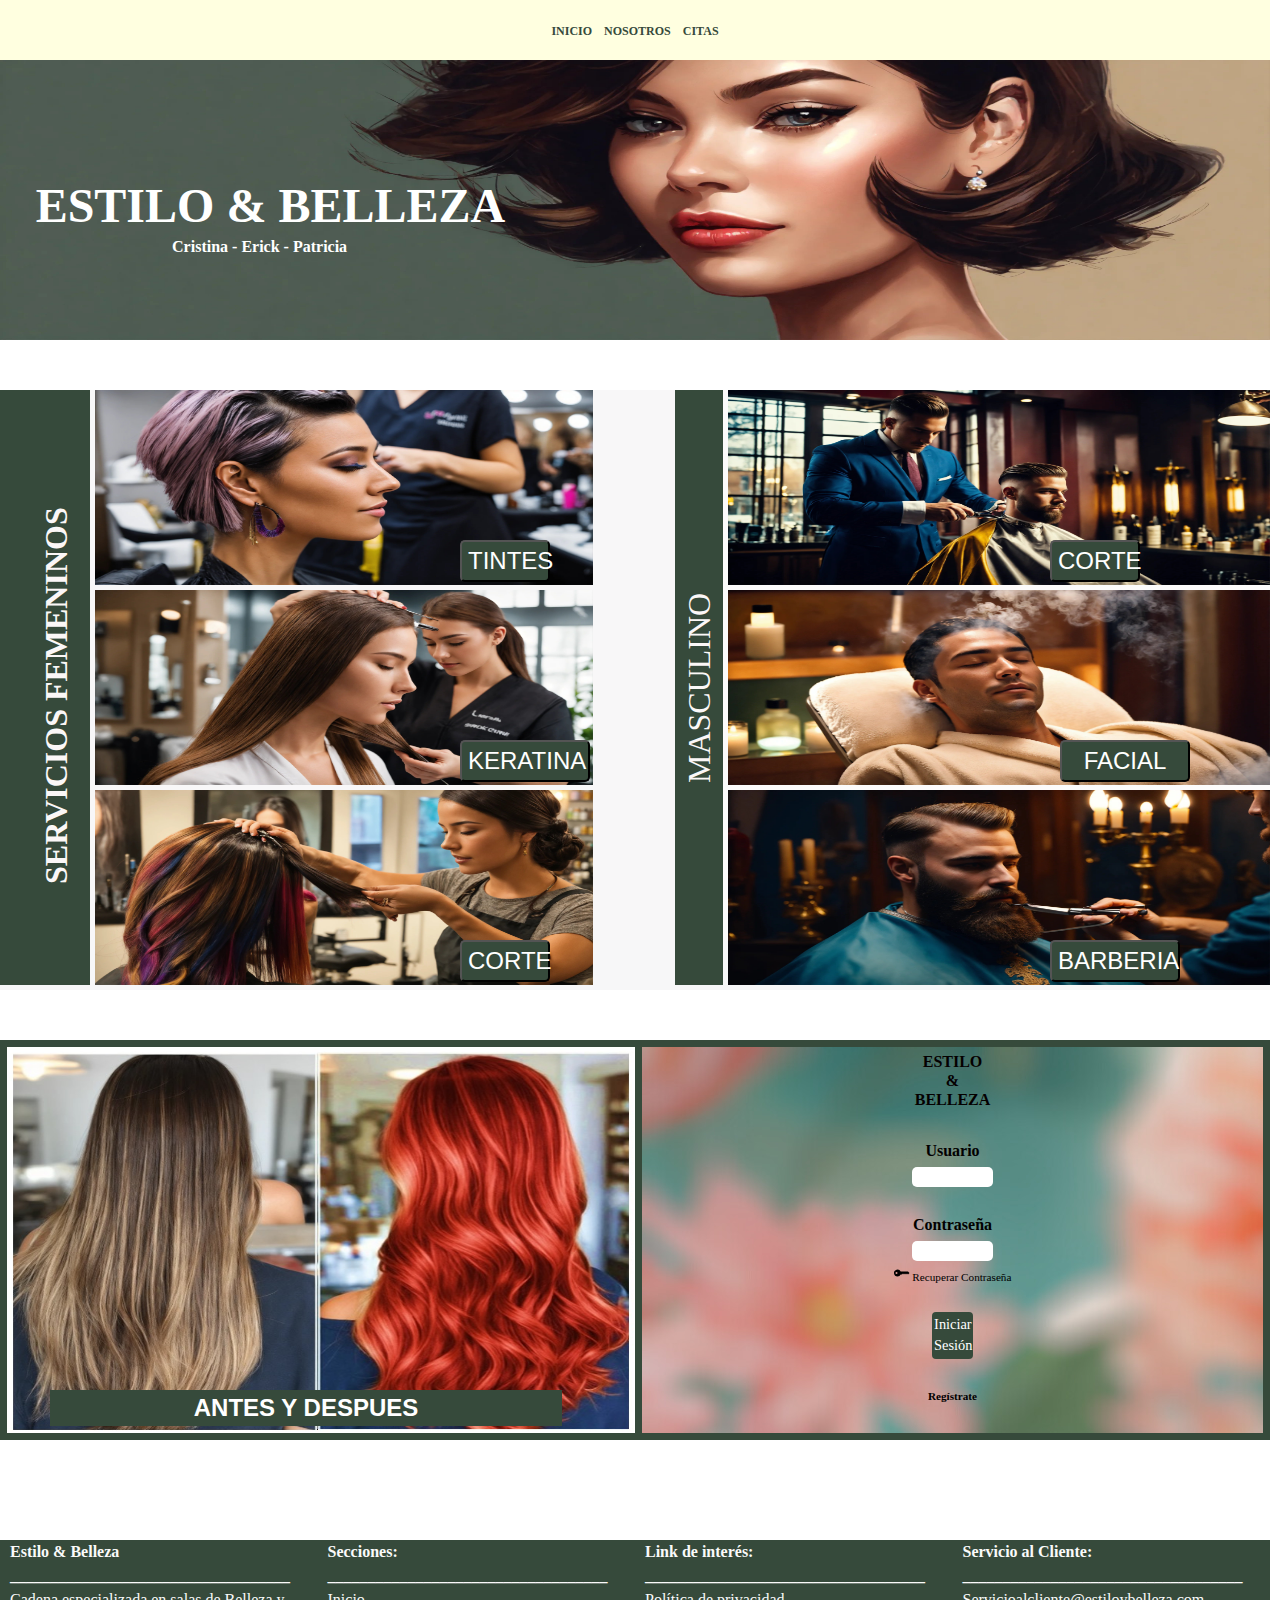
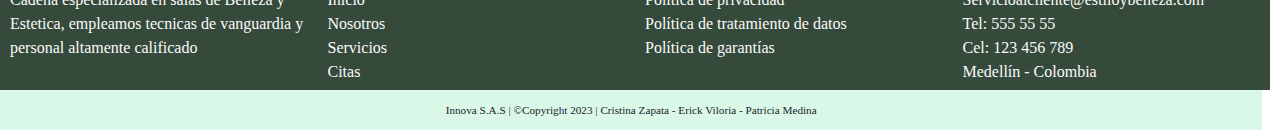
<file: ESTILOYBELLEZA/html/index.html>
<!DOCTYPE html>
<html es>

<head>
    <meta charset="UTF-8">
    <meta name="viewport" content="width=device-width, initial-scale=1.0">
    <title>Estilo y Belleza</title>
    <link href="https://fonts.googleapis.com/css2?family=Open+Sans" rel="stylesheet" type="text/css" />
    <link rel="stylesheet" href="/ESTILOYBELLEZA/js/index.js"> 
    <link rel="stylesheet" href="/ESTILOYBELLEZA/css/index.css">
    <link href="https://maxcdn.bootstrapcdn.com/bootstrap/4.0.0/css/bootstrap.min.css" rel="stylesheet">
    <link rel="stylesheet" href="https://cdn.jsdelivr.net/npm/bootstrap-icons@1.11.1/font/bootstrap-icons.css"
        integrity="sha384-4LISF5TTJX/fLmGSxO53rV4miRxdg84mZsxmO8Rx5jGtp/LbrixFETvWa5a6sESd" crossorigin="anonymous">
    <link href="https://cdn.jsdelivr.net/npm/bootstrap@5.3.2/dist/css/bootstrap.min.css" rel="stylesheet"
        integrity="sha384-T3c6CoIi6uLrA9TneNEoa7RxnatzjcDSCmG1MXxSR1GAsXEV/Dwwykc2MPK8M2HN" crossorigin="anonymous">
  
</head>

<body>
    <nav class="navegation_principal">
        <ul>
            <li><a href="/ESTILOYBELLEZA/html/index.html">INICIO</a></li>
            <li><a href="/ESTILOYBELLEZA/html/nosotros.html">NOSOTROS</a></li>
            <li><a href="/ESTILOYBELLEZA/html/citas.html">CITAS</a></li>
        </ul>
    </nav>

    <article class="container_1">
        <img class="imagen_inicial" src="/ESTILOYBELLEZA/img/estilo_y_belleza.jpg" alt="">
        <div class="nombre_proyecto">
            <p id="nombre_proyecto"> <strong> ESTILO & BELLEZA </strong></p>
            <p id="nombre_proyecto2"> <strong>Cristina - Erick - Patricia</strong></p>
        </div>
    </article>

    <article class="container_2">
        <div class="servicio_femenino">
            <div class="femenino">
                <P id="servicios_femeninos"> <strong> SERVICIOS FEMENINOS </strong></P>
            </div>

            <div class="container_femenino">

                <div class="tinte_f">
                    <a href="/ESTILOYBELLEZA/html/Tinte.html"> 
                    <button class="tinte_texto">TINTES</button> 
                    </a>
                </div>
                <div class="tintes">
                    <img id="foto_f" src="/ESTILOYBELLEZA/img/tintura_dama.jpg" alt="">
                </div>

                <div class="keratina">
                    <img id="foto_f" src="/ESTILOYBELLEZA/img/keratina_dama.jpg" alt="">
                    <a href="/ESTILOYBELLEZA/html/keratina.html"> <!-- enlace para la pag keratina -->
                    <button class="keratina_texto">KERATINA</button>
                    </a>
                </div>
                <div class="corte_f">
                    <img id="foto_f" src="/ESTILOYBELLEZA/img/corte_dama.jpg" alt="">
                    <a href="/ESTILOYBELLEZA/html/corteF.html"> <!-- enlace para la pag corteF -->
                    <button class="corte_texto_f">CORTE</button>
                </a>
                </div>
            </div>
        </div>
        <div class="servicio_masculino">
            <div class="masculino">
                MASCULINO
            </div>
            <div class="container_masculino">
                <div class="corte_m">
                    <a href="/ESTILOYBELLEZA/html/corteM.html"> <!-- enlace para la pag corteM -->
                   <button class="corte_texto_m">CORTE</button>
                    </a>
                </div>
                <div class="corte_foto_m">
                    <img id="foto_m" src="/ESTILOYBELLEZA/img/corte_masculino.jpg" alt="">
                </div>
                <div class="facial">
                    <img id="foto_m" src="/ESTILOYBELLEZA/img/facial_masculino.jpg" alt="">
                    <a href="/ESTILOYBELLEZA/html/facial.html"> <!-- enlace para la pag facial -->
                    <button class="facial_texto">FACIAL</button>
                    </a>
                </div>
                <div class="barberia">
                    <img id="foto_m" src="/ESTILOYBELLEZA/img/corte_barba.jpg" alt="">
                    <a href="/ESTILOYBELLEZA/html/barberia.html"> <!-- enlace para la pag barberia -->
                    <button class="barberia_texto">BARBERIA</button>
                    </a>
                </div>
            </div>
        </div>
    </article> 

    <article class="container_6">
        <div class="caja9">
            <img id="antes_despues" src="/ESTILOYBELLEZA/img/antes_despues.jpg" alt="">
            <p id="antes_despues_texto"> <strong>ANTES Y DESPUES</strong></p>
        </div>

        <div class="login-container"><br>
            <div class="formulario">
                <h2><b> ESTILO <br> & <br>BELLEZA</h2><br></b>
                <form action="tu_archivo_de_procesamiento.php" method="post">
                    <label for="username"><i class="bi bi-person-fill"></i><b> Usuario</label></b>
                    <input type="text" id="username" name="username" required>
                    <br><br>
                    <label for="password"><i class="bi bi-shield-lock-fill"></i><b> Contraseña</label></b>
                    <input type="password" id="password" name="password" required>
                    <br>
                    <a href="recuperar_contrasena.php"><svg xmlns="http://www.w3.org/2000/svg" width="16" height="16"
                            fill="currentColor" class="bi bi-key-fill" viewBox="0 0 16 16">
                            <path
                                d="M3.5 11.5a3.5 3.5 0 1 1 3.163-5H14L15.5 8 14 9.5l-1-1-1 1-1-1-1 1-1-1-1 1H6.663a3.5 3.5 0 0 1-3.163 2zM2.5 9a1 1 0 1 0 0-2 1 1 0 0 0 0 2" />
                        </svg> Recuperar Contraseña</a><br><br>
                    <button type="submit">Iniciar Sesión</button>
                    <br><br>
                    <p><a href="/ESTILOYBELLEZA/html/registro.html"><b>Regístrate</a></p></b>
                </form>
            </div>

        </div>
    </article>

    <div class="slider">
        <div class="testimonial">
          <p>"Excelente servicio. ¡Muy contento con los resultados!"</p>
          <p class="autor">- Edwin Gonzalez</p>
        </div>
      
        <div class="testimonial">
          <p>"Profesionales y amigables. ¡Recomendados!"</p>
          <p class="autor">- Marta Grisalez </p>
        </div>
      
        <div class="testimonial">
          <p>Quede hermosa. ¡Me encanto!"</p>
          <p class="autor">- Sofia Vanegas</p>
        </div>
      
        <div class="testimonial">
          <p>"Puntuales, Profesionales, calidad en los materiales y el servicio. ¡Volveré!"</p>
          <p class="autor">- Raul Cifuentes</p>
        </div>
      </div>
    <script src="/ESTILOYBELLEZA/js/index.js"></script>

 
    <footer>
        <div class="container_pie_pagina">
            <div class="columnas">
                <p> <b> Estilo & Belleza </b>
                    <b> ___________________________________</b><br>
                    Cadena especializada en salas de Belleza y Estetica,
                    empleamos tecnicas de vanguardia y personal altamente
                    calificado
                </p>
            </div>
            <div class="columnas">
                <p><b> Secciones:</b>
                    <b> ___________________________________</b><br>
                    Inicio<br>
                    Nosotros<br>
                    Servicios<br>
                    Citas
                </p>
            </div>
            <div class="columnas">
                <p> <b> Link de interés:</b>
                    <b> ___________________________________</b><br>
                    Política de privacidad <br>
                    Política de tratamiento de datos <br>
                    Política de garantías <br>
                </p>
            </div>
            <div class="columnas">
                <p><b> Servicio al Cliente: </b>
                    <b> ___________________________________</b><br>
                    Servicioalcliente@estiloybelleza.com <br>
                    Tel: 555 55 55 <br>
                    Cel: 123 456 789 <br>
                    Medellín - Colombia
            </div>
        </div>

        <div class="container_copyright">
            Innova S.A.S | ©Copyright 2023 | Cristina Zapata - Erick Viloria - Patricia Medina
        </div>
    </footer>

</body>

</html>
</file>
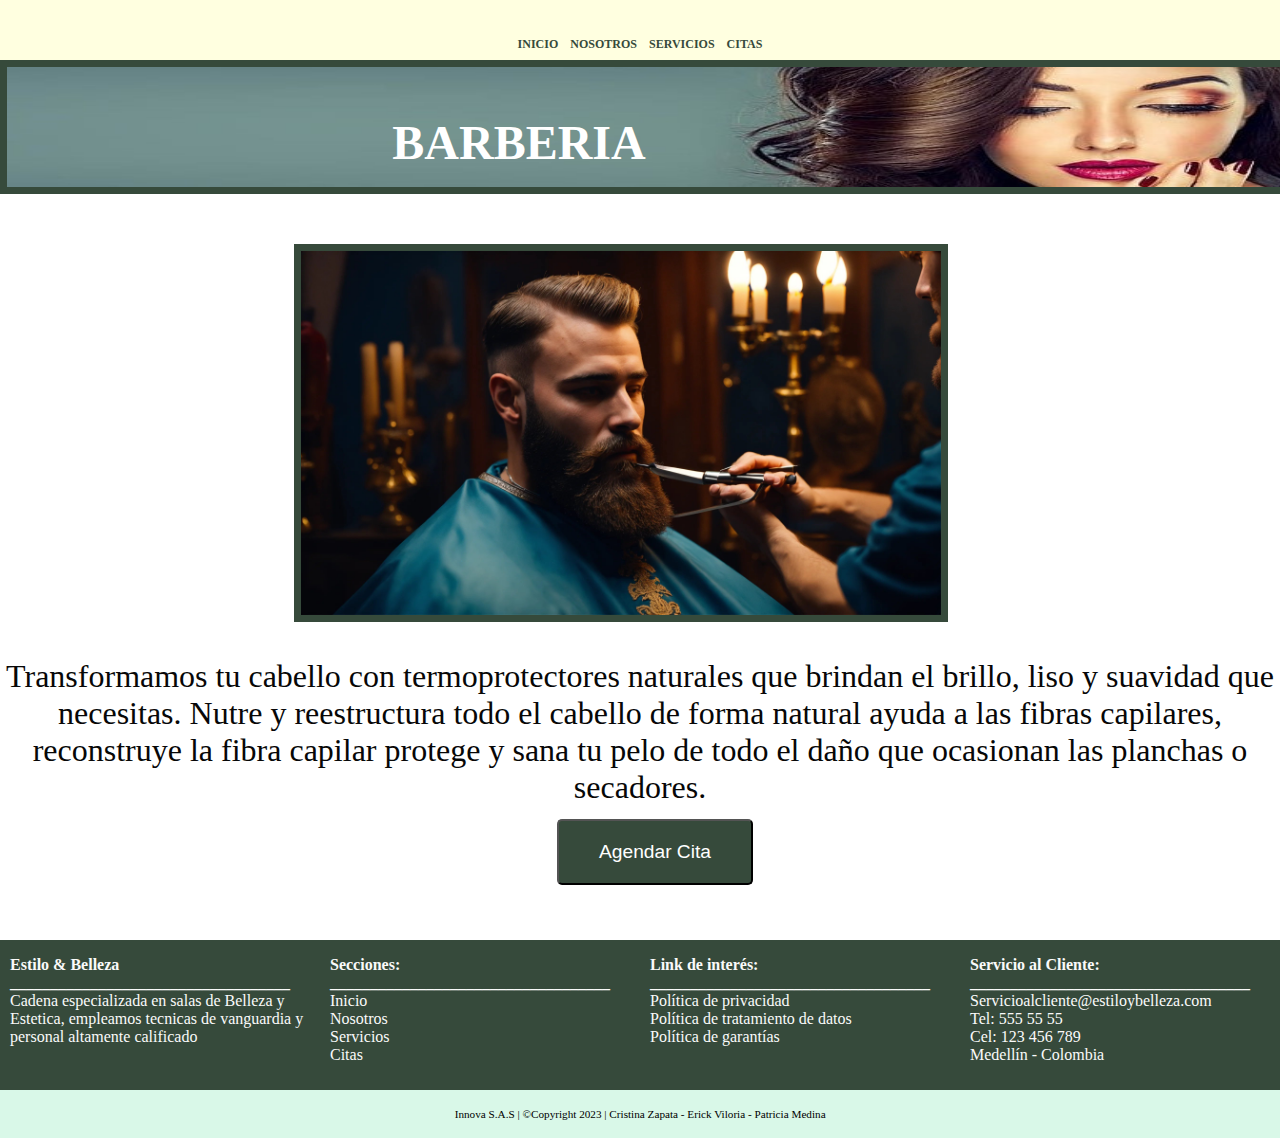
<file: ESTILOYBELLEZA/html/barberia.html>
<!DOCTYPE html>
<html lang="en">
<head>
    <meta charset="UTF-8">
    <meta name="viewport" content="width=device-width, initial-scale=1.0">
    <link rel="stylesheet" href="/ESTILOYBELLEZA/css/barberia.css">

    <title>BARBERIA</title>
</head>
<body>
    <nav class="navegation_principal">
        <ul>
            <li><i class="bi bi-list"></i></li>
            <li><a href="/ESTILOYBELLEZA/html/index.html">INICIO</a></li>
            <li><a href="/ESTILOYBELLEZA/html/nosotros.html">NOSOTROS</a></li>
            <li><a href="/ESTILOYBELLEZA/html/index.html">SERVICIOS</a></li>
            <li><a href="/ESTILOYBELLEZA/html/citas.html">CITAS</a></li>
       </ul>
    </nav>

    <article class="container_1">
        <div class="barba">
            <div class="imagen_barba">
                <img class="imagen_barba" src="/ESTILOYBELLEZA/img/nosotros3.jpg" alt="foto de Nosotros">
              <p id="texto_barba"> <strong> BARBERIA </strong></p>
            </div>
            </div>
            
     </article> 
       <article class="container_2">
        <img class="imagen_barberia" src="/ESTILOYBELLEZA/img/corte_barba.jpg" alt="">
        <div class="descripcion_barberia">
        <p id="descripcion_barberia">Transformamos tu cabello con termoprotectores  naturales que brindan el brillo, liso y suavidad que necesitas. Nutre y reestructura todo el cabello de forma natural ayuda a las fibras capilares, reconstruye la fibra capilar protege y sana tu pelo de todo el daño que ocasionan las planchas o secadores.</p>
        </div> <br>
    </article> 

    <article>
        <div class="boton_cita">
            <a href="/ESTILOYBELLEZA/html/citas.html">
                <button class="boton-agendar">Agendar Cita</button>
            </a>
        </div>
    </article>
    
    <footer>
        <div class="container_pie_pagina">
            <div class="columnas"> <p> <b> Estilo & Belleza </b>
                <b> ___________________________________</b><br>
                                                Cadena especializada en salas de Belleza y Estetica, 
                                                empleamos tecnicas de vanguardia y personal altamente 
                                                calificado</p></div>
            <div class="columnas"><p><b> Secciones:</b> 
                <b> ___________________________________</b><br>
                                      Inicio<br>
                                      Nosotros<br>
                                      Servicios<br>
                                      Citas</p></div>
            <div class="columnas"><p> <b> Link de interés:</b>
                <b> ___________________________________</b><br>
                                     Política de privacidad <br> 
                                     Política de tratamiento de datos <br> 
                                     Política de garantías <br> </p> </div>
            <div class="columnas"><p><b> Servicio al Cliente: </b>
                <b> ___________________________________</b><br>
                                    Servicioalcliente@estiloybelleza.com <br>
                                    Tel: 555 55 55 <br>
                                    Cel: 123 456 789 <br>
                                    Medellín - Colombia</div>
    
    
        </div>
    
        <div class="container_copyright">
            Innova S.A.S | ©Copyright 2023 | Cristina Zapata - Erick Viloria - Patricia Medina
        </div>
        </footer>
       
    
    </body>
    </html>
</body>
</html>
</file>
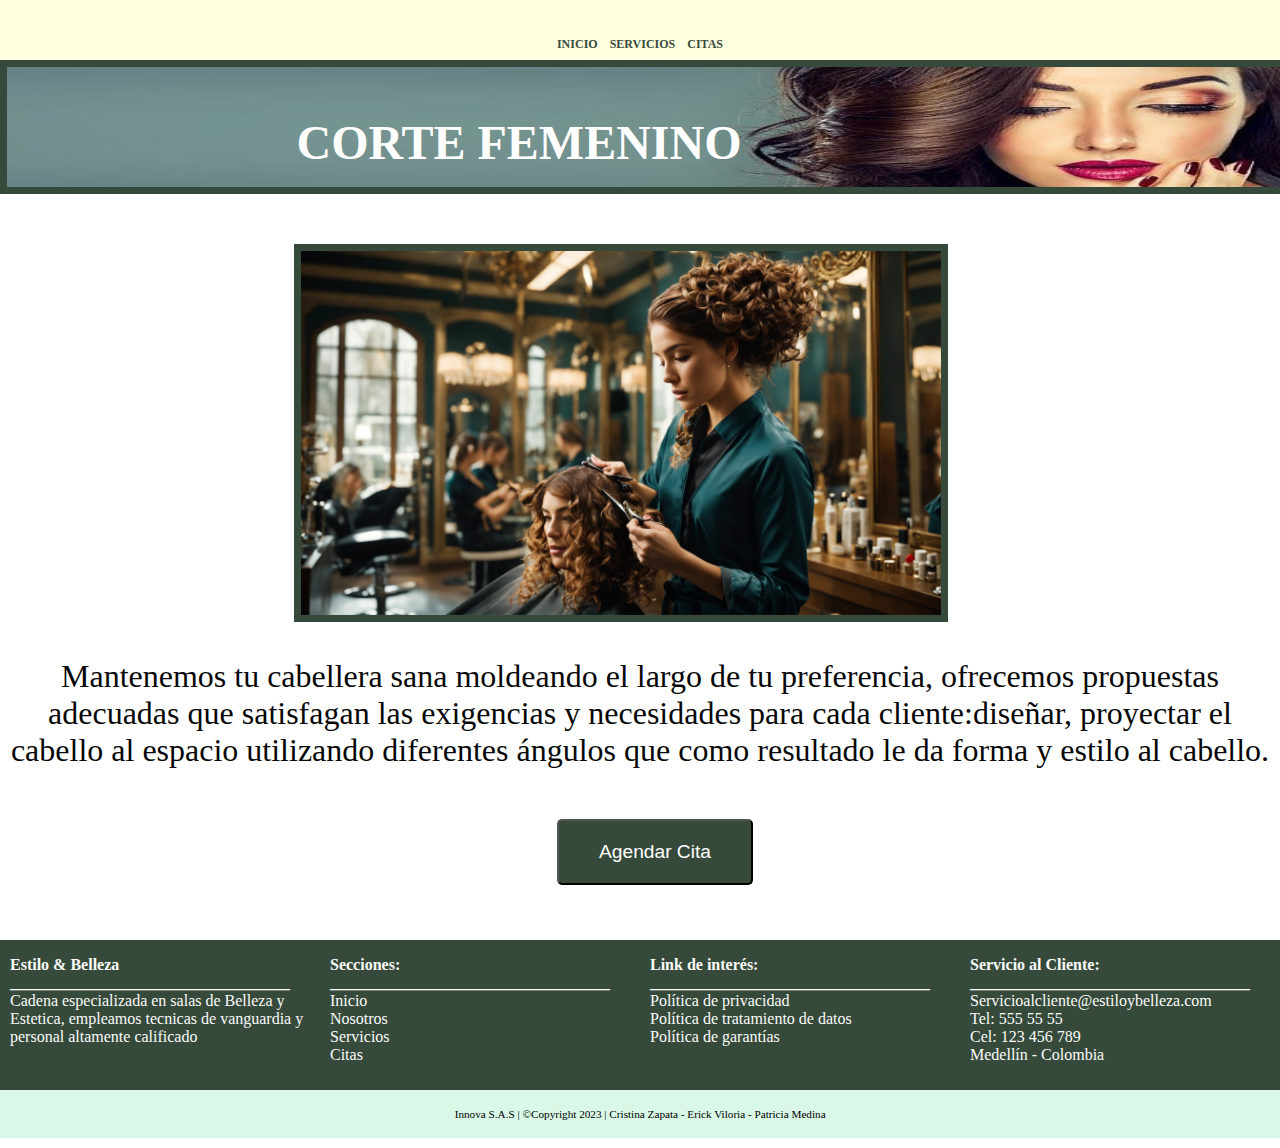
<file: ESTILOYBELLEZA/html/corteF.html>
<!DOCTYPE html>
<html lang="en">
<head>
    <meta charset="UTF-8">
    <meta name="viewport" content="width=device-width, initial-scale=1.0">
    <link rel="stylesheet" href="/ESTILOYBELLEZA/css/corteF.css">

    <title>CORTE FEMENINO</title>
</head>
<body>
    <nav class="navegation_principal">
        <ul>
            <li><i class="bi bi-list"></i></li>
            <li><a href="/ESTILOYBELLEZA/html/index.html">INICIO</a></li>
            <li><a href="/ESTILOYBELLEZA/html/index.html">SERVICIOS</a></li>
            <li><a href="/ESTILOYBELLEZA/html/citas.html">CITAS</a></li>
       </ul>
    </nav>

    <article class="container_1">
        <div class="corte_mujer">
            <div class="imagen_corte_mujer">
                <img class="imagen_corte_mujer" src="/ESTILOYBELLEZA/img/nosotros3.jpg" alt="foto de Nosotros">
              <p id="texto_corte_mujer"> <strong> CORTE FEMENINO </strong></p>
            </div>
            </div>
            
     </article> 
  

     <article class="container_2">
        <img class="imagen_corteF" src="/ESTILOYBELLEZA/img/corte_cabello_dama.jpg" alt="">
        <div class="descripcion_corteF">
        <p id="descripcion_corteF">Mantenemos tu cabellera sana moldeando el largo de tu preferencia, ofrecemos  propuestas adecuadas que satisfagan las exigencias y necesidades para cada cliente:diseñar, proyectar  el cabello al espacio utilizando diferentes ángulos  que como resultado le da forma y estilo al cabello.</p>
        </div> <br>
       

    </article> 

    <article>
        <div class="boton_cita">
            <a href="/ESTILOYBELLEZA/html/citas.html">
                <button class="boton-agendar">Agendar Cita</button>
            </a>
        </div>
    </article>
    
    <footer>
        <div class="container_pie_pagina">
            <div class="columnas"> <p> <b> Estilo & Belleza </b>
                <b> ___________________________________</b><br>
                                                Cadena especializada en salas de Belleza y Estetica, 
                                                empleamos tecnicas de vanguardia y personal altamente 
                                                calificado</p></div>
            <div class="columnas"><p><b> Secciones:</b> 
                <b> ___________________________________</b><br>
                                      Inicio<br>
                                      Nosotros<br>
                                      Servicios<br>
                                      Citas</p></div>
            <div class="columnas"><p> <b> Link de interés:</b>
                <b> ___________________________________</b><br>
                                     Política de privacidad <br> 
                                     Política de tratamiento de datos <br> 
                                     Política de garantías <br> </p> </div>
            <div class="columnas"><p><b> Servicio al Cliente: </b>
                <b> ___________________________________</b><br>
                                    Servicioalcliente@estiloybelleza.com <br>
                                    Tel: 555 55 55 <br>
                                    Cel: 123 456 789 <br>
                                    Medellín - Colombia</div>
    
    
        </div>
    
        <div class="container_copyright">
            Innova S.A.S | ©Copyright 2023 | Cristina Zapata - Erick Viloria - Patricia Medina
        </div>
        </footer>
       
    
    </body>
    </html>
</body>
</html>
</file>
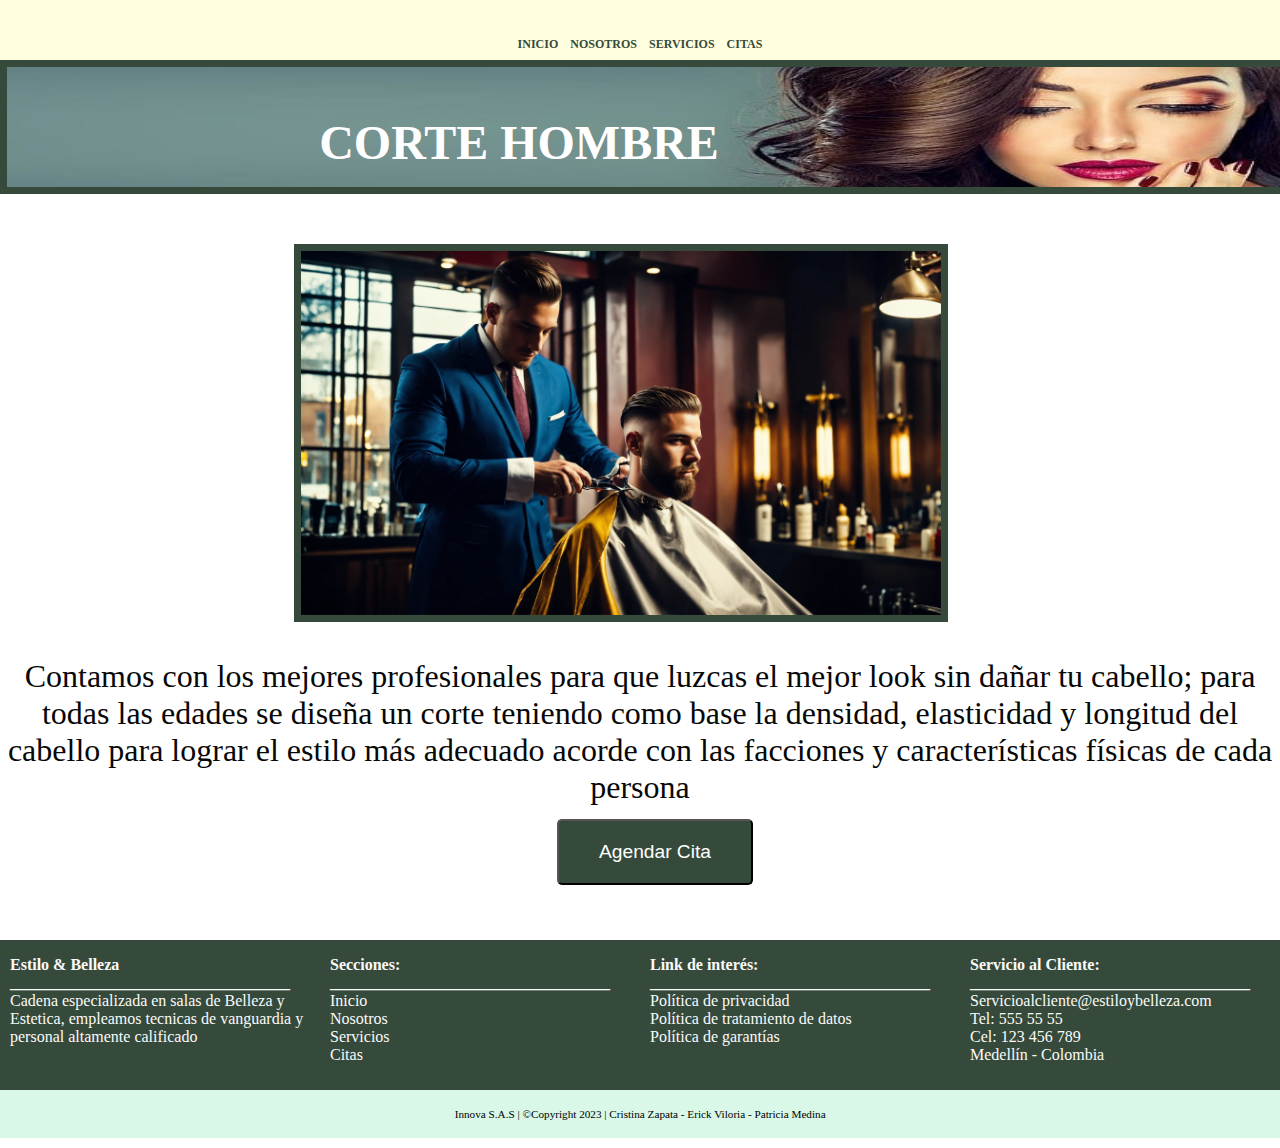
<file: ESTILOYBELLEZA/html/corteM.html>
<!DOCTYPE html>
<html lang="en">
<head>
    <meta charset="UTF-8">
    <meta name="viewport" content="width=device-width, initial-scale=1.0">
    <link rel="stylesheet" href="/ESTILOYBELLEZA/css/corteM.css">

    <title>CORTE MASCULINO</title>
</head>
<body>
    <nav class="navegation_principal">
        <ul>
            <li><i class="bi bi-list"></i></li>
            <li><a href="/ESTILOYBELLEZA/html/index.html">INICIO</a></li>
            <li><a href="/ESTILOYBELLEZA/html/nosotros.html">NOSOTROS</a></li>
            <li><a href="/ESTILOYBELLEZA/html/index.html">SERVICIOS</a></li>
            <li><a href="/ESTILOYBELLEZA/html/citas.html">CITAS</a></li>
       </ul>
    </nav>

    <article class="container_1">
        <div class="corte_hombre">
            <div class="imagen_corte_hombre">
                <img class="imagen_corte_hombre" src="/ESTILOYBELLEZA/img/nosotros3.jpg" alt="foto de Nosotros">
              <p id="texto_corte_hombre"> <strong> CORTE HOMBRE </strong></p>
            </div>
            </div>
            
     </article> 
  

     <article class="container_2">
        <img class="imagen_corteM" src="/ESTILOYBELLEZA/img/corte_masculino.jpg" alt="">
        <div class="descripcion_corteM">
        <p id="descripcion_corteM">Contamos con los mejores profesionales para 
            que luzcas el mejor look sin dañar tu cabello; para todas las edades se diseña un corte teniendo como base la densidad, elasticidad y longitud del cabello para lograr el estilo más adecuado acorde con las facciones y características físicas de cada persona</p>
        </div> <br>
       

    </article> 

    <article>
        <div class="boton_cita">
            <a href="/ESTILOYBELLEZA/html/citas.html">
                <button class="boton-agendar">Agendar Cita</button>
            </a>
        </div>
    </article>
    
    <footer>
        <div class="container_pie_pagina">
            <div class="columnas"> <p> <b> Estilo & Belleza </b>
                <b> ___________________________________</b><br>
                                                Cadena especializada en salas de Belleza y Estetica, 
                                                empleamos tecnicas de vanguardia y personal altamente 
                                                calificado</p></div>
            <div class="columnas"><p><b> Secciones:</b> 
                <b> ___________________________________</b><br>
                                      Inicio<br>
                                      Nosotros<br>
                                      Servicios<br>
                                      Citas</p></div>
            <div class="columnas"><p> <b> Link de interés:</b>
                <b> ___________________________________</b><br>
                                     Política de privacidad <br> 
                                     Política de tratamiento de datos <br> 
                                     Política de garantías <br> </p> </div>
            <div class="columnas"><p><b> Servicio al Cliente: </b>
                <b> ___________________________________</b><br>
                                    Servicioalcliente@estiloybelleza.com <br>
                                    Tel: 555 55 55 <br>
                                    Cel: 123 456 789 <br>
                                    Medellín - Colombia</div>
    
    
        </div>
    
        <div class="container_copyright">
            Innova S.A.S | ©Copyright 2023 | Cristina Zapata - Erick Viloria - Patricia Medina
        </div>
        </footer>
       
    
    </body>
    </html>
</body>
</html>
</file>
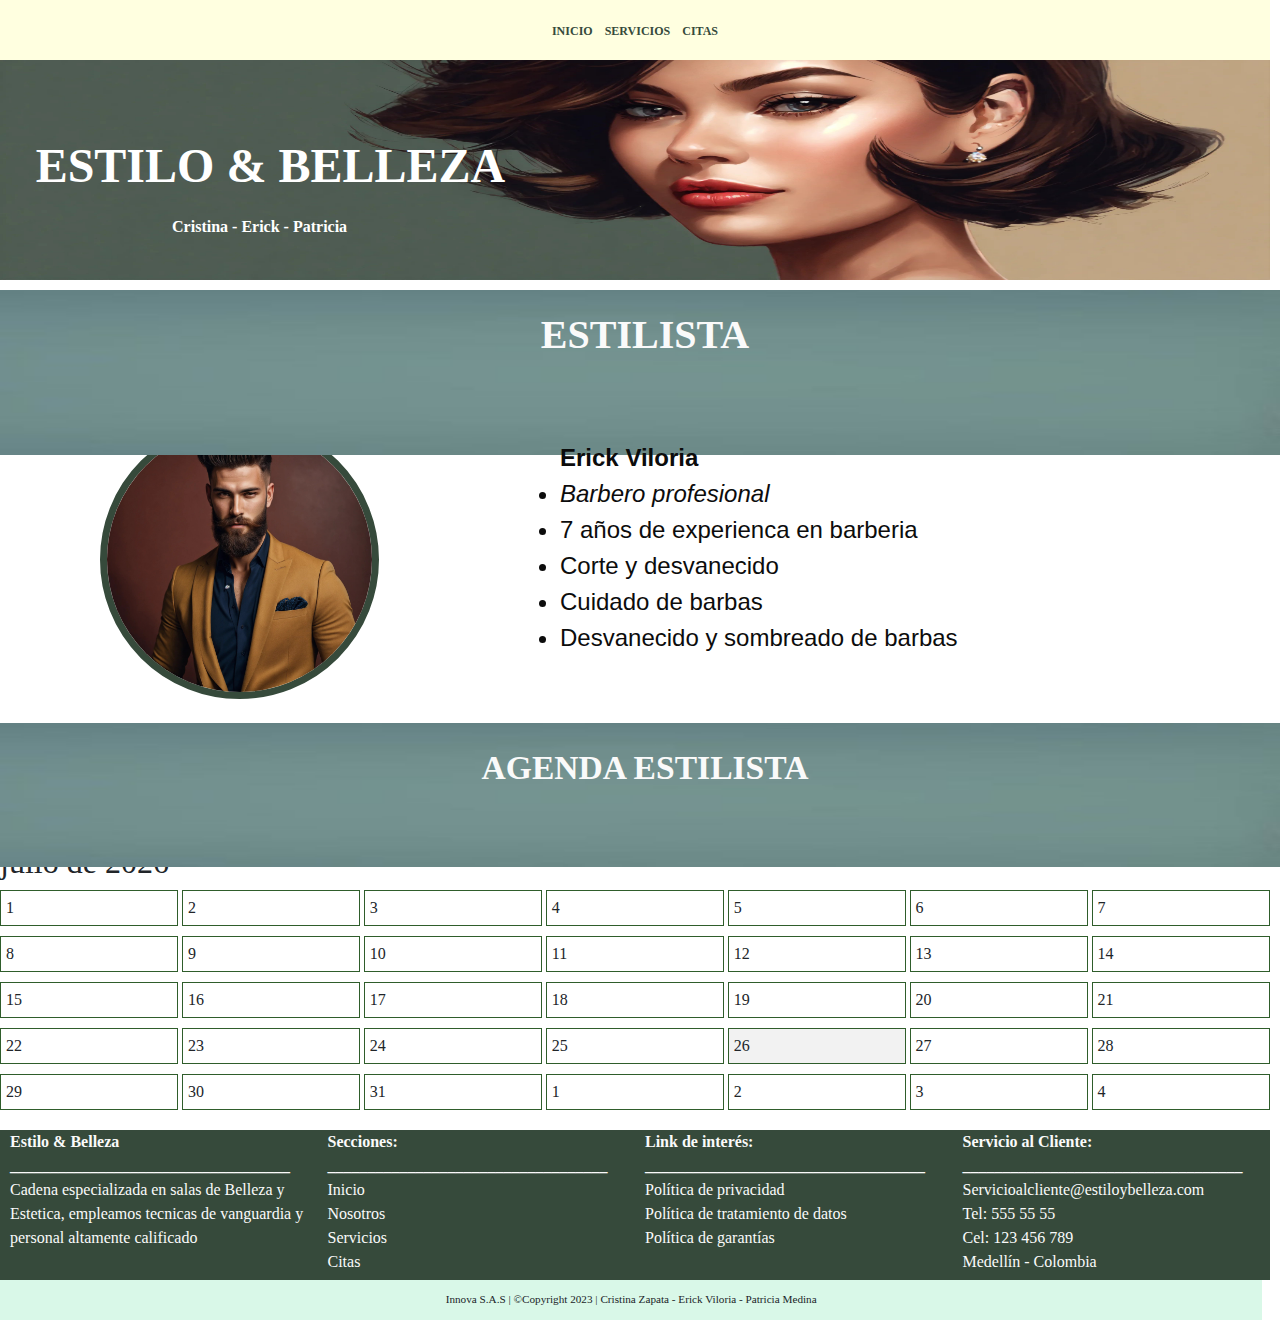
<file: ESTILOYBELLEZA/html/estilista.html>
<!DOCTYPE html>
<html es>

<head>
    <meta charset="UTF-8">
    <meta name="viewport" content="width=device-width, initial-scale=1.0">
    <title>PERFIL ESTILISTA</title>
    <link href="https://fonts.googleapis.com/css2?family=Open+Sans" rel="stylesheet" type="text/css" />
    <link rel="stylesheet" href="/ESTILOYBELLEZA/js/estilista.js"> 
    <link rel="stylesheet" href="/ESTILOYBELLEZA/css/estilista.css">
    <link href="https://maxcdn.bootstrapcdn.com/bootstrap/4.0.0/css/bootstrap.min.css" rel="stylesheet">
    <link rel="stylesheet" href="https://cdn.jsdelivr.net/npm/bootstrap-icons@1.11.1/font/bootstrap-icons.css"
        integrity="sha384-4LISF5TTJX/fLmGSxO53rV4miRxdg84mZsxmO8Rx5jGtp/LbrixFETvWa5a6sESd" crossorigin="anonymous">
    <link href="https://cdn.jsdelivr.net/npm/bootstrap@5.3.2/dist/css/bootstrap.min.css" rel="stylesheet"
        integrity="sha384-T3c6CoIi6uLrA9TneNEoa7RxnatzjcDSCmG1MXxSR1GAsXEV/Dwwykc2MPK8M2HN" crossorigin="anonymous">
  
</head>


<body>
    <nav class="navegation_principal">
        <ul>
            <li><i class="bi bi-list"></i></li>
            <li><a href="/ESTILOYBELLEZA/html/index.html">INICIO</a></li>
            <li><a href="/ESTILOYBELLEZA/html/index.html">SERVICIOS</a></li>
            <li><a href="/ESTILOYBELLEZA/html/citas.html">CITAS</a></li>
        </ul>
    </nav>

    <article class="container_1">
        <img class="imagen_inicial" src="/ESTILOYBELLEZA/img/estilo_y_belleza.jpg" alt="">
        <div class="nombre_proyecto">
            <p id="nombre_proyecto"> <strong> ESTILO & BELLEZA </strong></p>
            <p id="nombre_proyecto2"> <strong>Cristina - Erick - Patricia</strong></p>
        </div>
    </article>

    <article class="container_perfil2">
        <div class="perfiles_estilistas2">
        <div class="imagen_perfil2">
            <img class="imagen_perfil2" src="/ESTILOYBELLEZA/img/Fondo verde.jpg" alt="foto de nosotros">
          <p id="descripcion_perfil2"> <strong> ESTILISTA </strong></p>
        </div>
        </div>
    </article> 

    <article class="container_estilistas2">
    <div class="estilista_h2">
        <div class="foto_est_h2">
            <img class="estilista_hombre2" src="/ESTILOYBELLEZA/img/estilista_hombre.jpg" alt="aqui va una foto de la estilista"><br><br>
        </div>
        <div classs="estilista_h3"> 
            <div class="texto_estilista_h3">
                <strong>Erick Viloria</strong><br>
           
            <li> <i>Barbero profesional</i><br></li>
            <li> <a>7 años de experienca en barberia</a><br></li>
            <li> <a>Corte y desvanecido</a><br></li>
            <li> <a>Cuidado de barbas   </a><br>
            <li> <a>Desvanecido y sombreado de barbas</a><br></li>  
            </div>           
        </div>
    </article>

    <article class="agenda_estilista">
        <div class="agenda_estilista">
        <div class="imagen_perfil3">
            <img class="imagen_perfil3" src="/ESTILOYBELLEZA/img/Fondo verde.jpg" alt="fondo verde">
          <p id="descripcion_perfil3"> <strong> AGENDA ESTILISTA </strong></p>
        </div>
        </div>
    </article> 

    <div id="calendar"></div>

    <script src="/ESTILOYBELLEZA/js/estilista.js"></script> <!-- me falta el script -->
    <footer>
        <div class="container_pie_pagina">
            <div class="columnas">
                <p> <b> Estilo & Belleza </b>
                    <b> ___________________________________</b><br>
                    Cadena especializada en salas de Belleza y Estetica,
                    empleamos tecnicas de vanguardia y personal altamente
                    calificado
                </p>
            </div>
            <div class="columnas">
                <p><b> Secciones:</b>
                    <b> ___________________________________</b><br>
                    Inicio<br>
                    Nosotros<br>
                    Servicios<br>
                    Citas
                </p>
            </div>
            <div class="columnas">
                <p> <b> Link de interés:</b>
                    <b> ___________________________________</b><br>
                    Política de privacidad <br>
                    Política de tratamiento de datos <br>
                    Política de garantías <br>
                </p>
            </div>
            <div class="columnas">
                <p><b> Servicio al Cliente: </b>
                    <b> ___________________________________</b><br>
                    Servicioalcliente@estiloybelleza.com <br>
                    Tel: 555 55 55 <br>
                    Cel: 123 456 789 <br>
                    Medellín - Colombia
            </div>
        </div>

        <div class="container_copyright">
            Innova S.A.S | ©Copyright 2023 | Cristina Zapata - Erick Viloria - Patricia Medina
        </div>
    </footer>
</body>
</html>
</file>
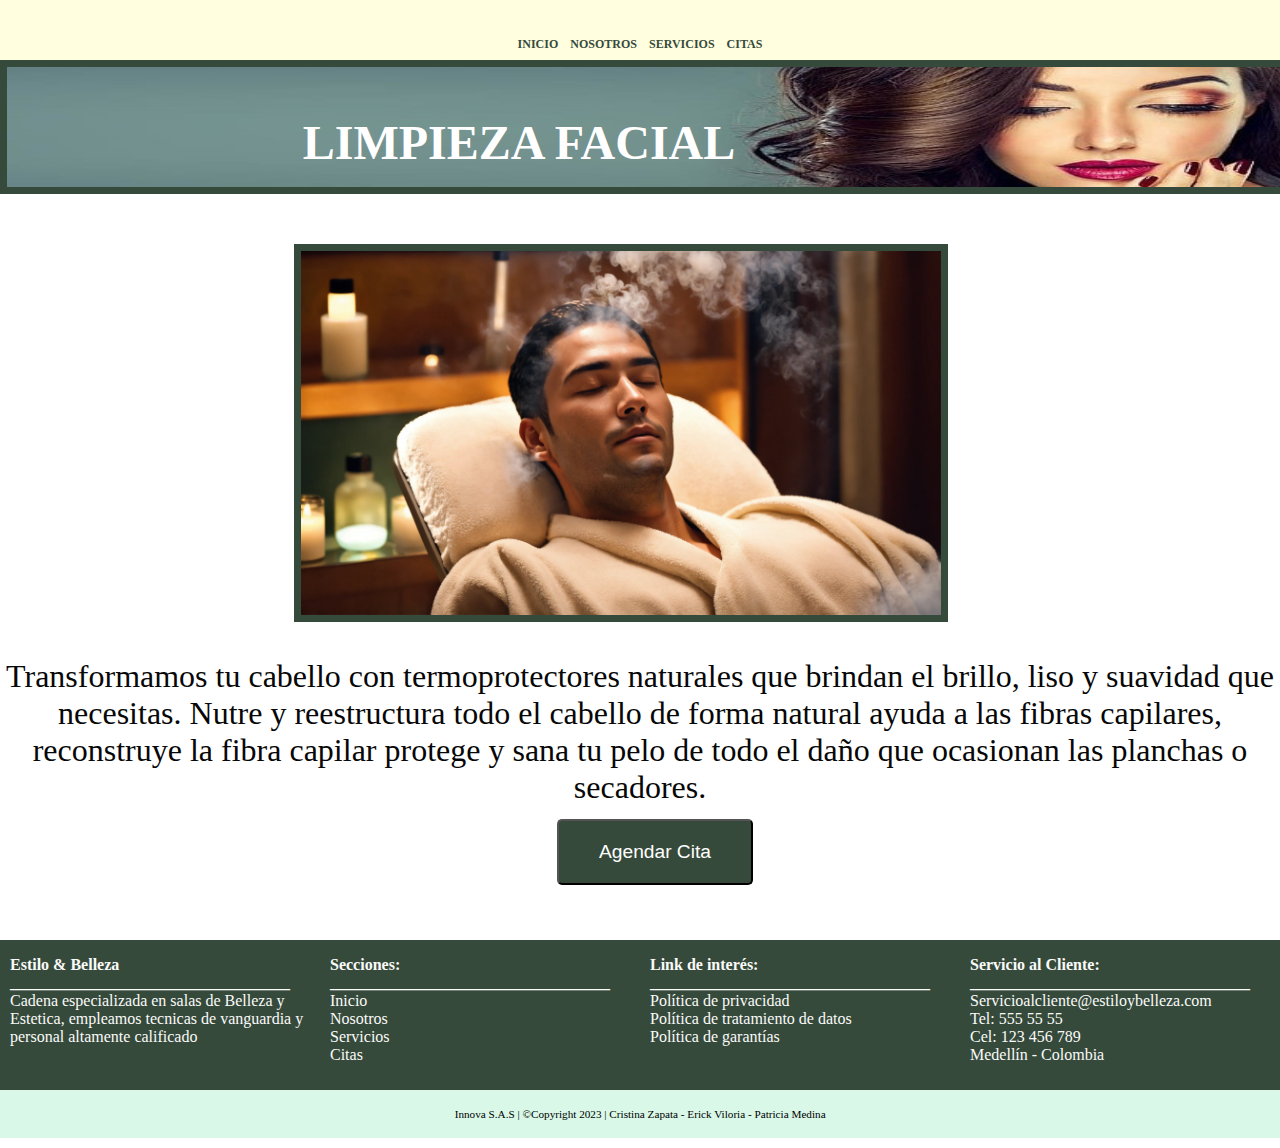
<file: ESTILOYBELLEZA/html/facial.html>
<!DOCTYPE html>
<html lang="en">
<head>
    <meta charset="UTF-8">
    <meta name="viewport" content="width=device-width, initial-scale=1.0">
    <link rel="stylesheet" href="/ESTILOYBELLEZA/css/facial.css">

    <title>FACIAL</title>
</head>
<body>
    <nav class="navegation_principal">
        <ul>
            <li><i class="bi bi-list"></i></li>
            <li><a href="/ESTILOYBELLEZA/html/index.html">INICIO</a></li>
            <li><a href="/ESTILOYBELLEZA/html/nosotros.html">NOSOTROS</a></li>
            <li><a href="/ESTILOYBELLEZA/html/index.html">SERVICIOS</a></li>
            <li><a href="/ESTILOYBELLEZA/html/citas.html">CITAS</a></li>
       </ul>
    </nav>

    <article class="container_1">
        <div class="limpieza">
            <div class="imagen_limpieza">
                <img class="imagen_limpieza" src="/ESTILOYBELLEZA/img/nosotros3.jpg" alt="foto de Nosotros">
              <p id="texto_limpieza"> <strong> LIMPIEZA FACIAL </strong></p>
            </div>
            </div>
            
     </article> 
  

     <article class="container_2">
        <img class="imagen_facial" src="/ESTILOYBELLEZA/img/facial_masculino.jpg" alt="">
        <div class="descripcion_facial">
        <p id="descripcion_facial">Transformamos tu cabello con termoprotectores  naturales que brindan el brillo, liso y suavidad que necesitas. Nutre y reestructura todo el cabello de forma natural ayuda a las fibras capilares, reconstruye la fibra capilar protege y sana tu pelo de todo el daño que ocasionan las planchas o secadores.</p>
        </div> <br>
       

    </article> 

    <article>
        <div class="boton_cita">
            <a href="/ESTILOYBELLEZA/html/citas.html">
                <button class="boton-agendar">Agendar Cita</button>
            </a>
        </div>
    </article>
    
    <footer>
        <div class="container_pie_pagina">
            <div class="columnas"> <p> <b> Estilo & Belleza </b>
                <b> ___________________________________</b><br>
                                                Cadena especializada en salas de Belleza y Estetica, 
                                                empleamos tecnicas de vanguardia y personal altamente 
                                                calificado</p></div>
            <div class="columnas"><p><b> Secciones:</b> 
                <b> ___________________________________</b><br>
                                      Inicio<br>
                                      Nosotros<br>
                                      Servicios<br>
                                      Citas</p></div>
            <div class="columnas"><p> <b> Link de interés:</b>
                <b> ___________________________________</b><br>
                                     Política de privacidad <br> 
                                     Política de tratamiento de datos <br> 
                                     Política de garantías <br> </p> </div>
            <div class="columnas"><p><b> Servicio al Cliente: </b>
                <b> ___________________________________</b><br>
                                    Servicioalcliente@estiloybelleza.com <br>
                                    Tel: 555 55 55 <br>
                                    Cel: 123 456 789 <br>
                                    Medellín - Colombia</div>
    
    
        </div>
    
        <div class="container_copyright">
            Innova S.A.S | ©Copyright 2023 | Cristina Zapata - Erick Viloria - Patricia Medina
        </div>
        </footer>
       
    
    </body>
    </html>
</body>
</html>
</file>
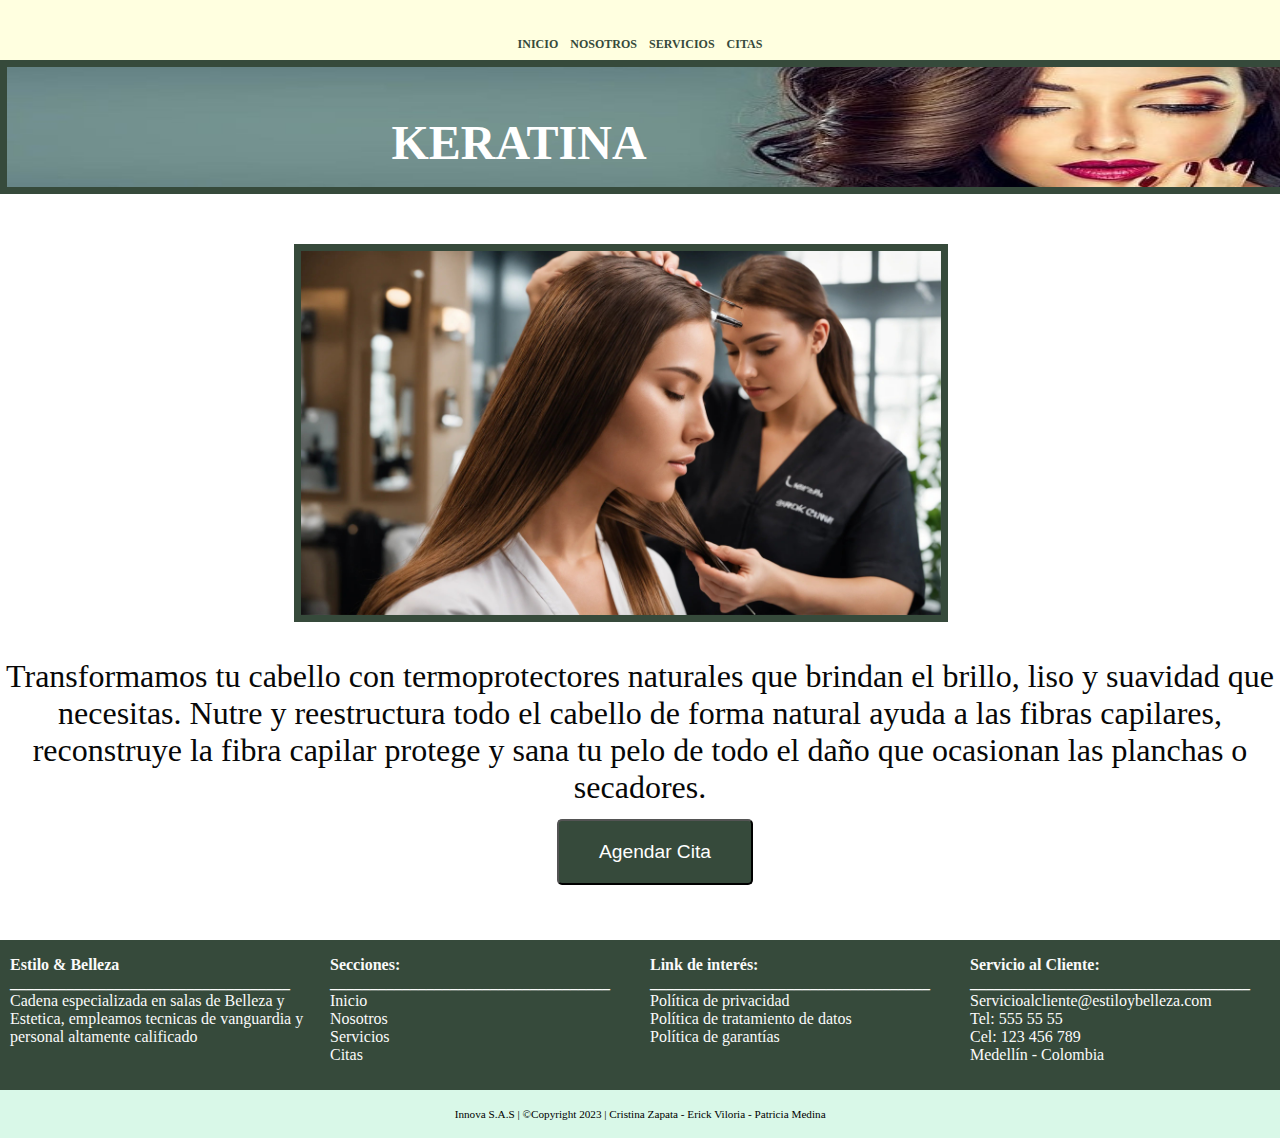
<file: ESTILOYBELLEZA/html/keratina.html>
<!DOCTYPE html>
<html lang="en">
<head>
    <meta charset="UTF-8">
    <meta name="viewport" content="width=device-width, initial-scale=1.0">
    <link rel="stylesheet" href="/ESTILOYBELLEZA/css/keratina.css">

    <title>KERATINA</title>
</head>
<body>
    <nav class="navegation_principal">
        <ul>
            <li><i class="bi bi-list"></i></li>
            <li><a href="/ESTILOYBELLEZA/html/index.html">INICIO</a></li>
            <li><a href="/ESTILOYBELLEZA/html/nosotros.html">NOSOTROS</a></li>
            <li><a href="/ESTILOYBELLEZA/html/index.html">SERVICIOS</a></li>
            <li><a href="/ESTILOYBELLEZA/html/citas.html">CITAS</a></li>
       </ul>
    </nav>

    <article class="container_1">
        <div class="liso">
            <div class="imagen_liso">
                <img class="imagen_liso" src="/ESTILOYBELLEZA/img/nosotros3.jpg" alt="foto de Nosotros">
              <p id="texto_liso"> <strong> KERATINA </strong></p>
            </div>
            </div>
            
     </article> 
  

     <article class="container_2">
        <img class="imagen_keratina" src="/ESTILOYBELLEZA/img/keratina_dama.jpg" alt="">
        <div class="descripcion_keratina">
        <p id="descripcion_keratina">Transformamos tu cabello con termoprotectores  naturales que brindan el brillo, liso y suavidad que necesitas. Nutre y reestructura todo el cabello de forma natural ayuda a las fibras capilares, reconstruye la fibra capilar protege y sana tu pelo de todo el daño que ocasionan las planchas o secadores.</p>
        </div> <br>
       

    </article> 

    <article>
        <div class="boton_cita">
            <a href="/ESTILOYBELLEZA/html/citas.html">
                <button class="boton-agendar">Agendar Cita</button>
            </a>
        </div>
    </article>
    
    <footer>
        <div class="container_pie_pagina">
            <div class="columnas"> <p> <b> Estilo & Belleza </b>
                <b> ___________________________________</b><br>
                                                Cadena especializada en salas de Belleza y Estetica, 
                                                empleamos tecnicas de vanguardia y personal altamente 
                                                calificado</p></div>
            <div class="columnas"><p><b> Secciones:</b> 
                <b> ___________________________________</b><br>
                                      Inicio<br>
                                      Nosotros<br>
                                      Servicios<br>
                                      Citas</p></div>
            <div class="columnas"><p> <b> Link de interés:</b>
                <b> ___________________________________</b><br>
                                     Política de privacidad <br> 
                                     Política de tratamiento de datos <br> 
                                     Política de garantías <br> </p> </div>
            <div class="columnas"><p><b> Servicio al Cliente: </b>
                <b> ___________________________________</b><br>
                                    Servicioalcliente@estiloybelleza.com <br>
                                    Tel: 555 55 55 <br>
                                    Cel: 123 456 789 <br>
                                    Medellín - Colombia</div>
    
    
        </div>
    
        <div class="container_copyright">
            Innova S.A.S | ©Copyright 2023 | Cristina Zapata - Erick Viloria - Patricia Medina
        </div>
        </footer>
       
    
    </body>
    </html>
</body>
</html>
</file>
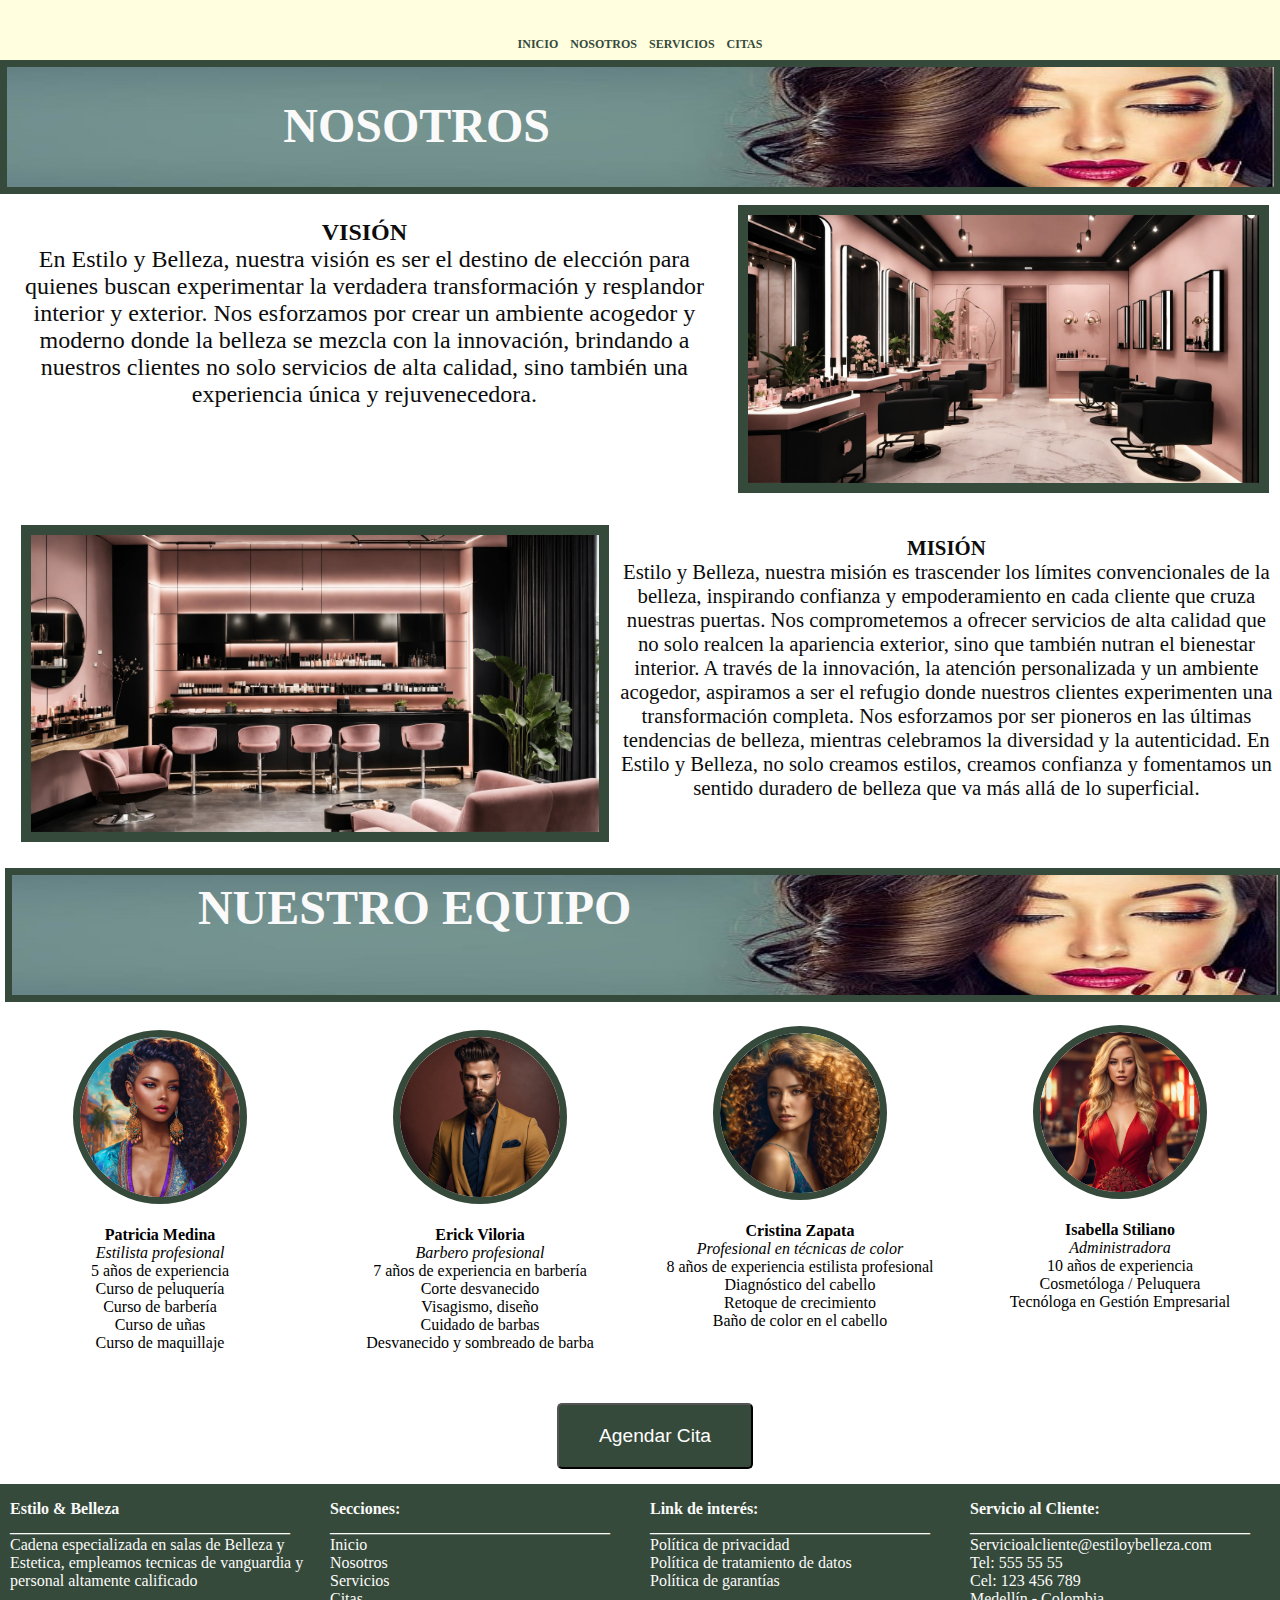
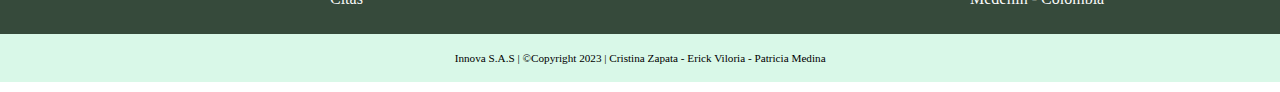
<file: ESTILOYBELLEZA/html/nosotros.html>
<!DOCTYPE html>
<html lang="en">
<head>
    <meta charset="UTF-8">
    <meta name="viewport" content="width=device-width, initial-scale=1.0">
    <link rel="stylesheet" href="/ESTILOYBELLEZA/css/nosotros.css">
    <title>Nosotros</title>
</head>
<body>
    <nav class="navegation_principal">
        <ul>
            <li><i class="bi bi-list"></i></li>
            <li><a href="/ESTILOYBELLEZA/html/index.html">INICIO</a></li>
            <li><a href="/ESTILOYBELLEZA/html/nosotros.html">NOSOTROS</a></li>
            <li><a href="/ESTILOYBELLEZA/html/index.html">SERVICIOS</a></li>
            <li><a href="/ESTILOYBELLEZA/html/citas.html">CITAS</a></li>
       </ul>
    </nav>

    <article class="container_1">
        <img class="imagen_nosotros" src="/ESTILOYBELLEZA/img/nosotros3.jpg" alt="">
        <div class="descripcion_nosotros">
            <p id="descripcion_nosotros"> <strong> NOSOTROS </strong></p>
        </div>
    </article> 

    <article class="container_2">
        <div class="caja2">
        <p><b>VISIÓN</b><br>En Estilo y Belleza, nuestra visión es ser el destino de elección 
            para quienes buscan experimentar la  verdadera 
            transformación y resplandor interior y exterior.
            Nos esforzamos por crear un ambiente  acogedor y 
            moderno donde la belleza se mezcla con la innovación, 
            brindando a nuestros clientes no  solo servicios de alta calidad, 
            sino también una experiencia única y rejuvenecedora.
         </p> <br>
         <img id="caja3" src="/ESTILOYBELLEZA/img/vision3.jpg" alt="">
    </div>
</article>

<article class="container_3">
    <img id="caja4" src="/ESTILOYBELLEZA/img/mision2.jpg" alt="">
    <div class="caja5">
    <p> <b>MISIÓN <br></b> Estilo y Belleza, nuestra misión es trascender los límites convencionales 
        de la belleza, inspirando confianza y empoderamiento en cada cliente que cruza nuestras puertas. 
        Nos comprometemos a ofrecer servicios de alta calidad que no solo realcen la apariencia exterior, 
        sino que también nutran el bienestar interior. A través de la innovación, la atención personalizada 
        y un ambiente acogedor, aspiramos a ser el refugio donde nuestros clientes experimenten una transformación 
        completa. Nos esforzamos por ser pioneros en las últimas tendencias de belleza, mientras celebramos 
        la diversidad y la autenticidad. En Estilo y Belleza, no solo creamos estilos, creamos confianza 
        y fomentamos un sentido duradero de belleza que va más allá de lo superficial.</p>
    </div>
</article>

<article class="container_4">
    <img class="imagen_equipo" src="/ESTILOYBELLEZA/img/nosotros3.jpg" alt="">
    <div class="descripcion_equipo">
        <p id="descripcion_equipo"> <strong> NUESTRO EQUIPO </strong></p>
    </div>
</article> 

<article class="container_estilistas">
    <div class="estilista_1">
        <div class="foto_est_1">
            <img class="estilista_mujer_1" src="/ESTILOYBELLEZA/img/estilista_mujer_1.jpg" alt="aqui va una foto de la estilista"><br><br>
            <strong>Patricia Medina</strong> <br>
            <i>Estilista profesional</i><br>
            5 años de experiencia <br>
            Curso de peluquería <br>
            Curso de barbería <br>
            Curso de uñas <br>
            Curso de maquillaje
        </div>
    </div>

    <div class="estilista_2">
        <div class="foto_est_2">
            <img class="estilista_hombre" src="/ESTILOYBELLEZA/img/estilista_hombre.jpg" alt="aqui va una foto de la estilista"><br><br>
            <strong>Erick Viloria</strong><br>
            <i>Barbero profesional</i><br>
            7 años de experiencia en barbería<br>
            Corte desvanecido<br>
            Visagismo, diseño <br>
            Cuidado de barbas<br>
            Desvanecido y sombreado de barba
        </div>
    </div>

    <div class="estilista_3">
        <div class="foto_est_3">
            <img class="estilista_mujer_2" src="/ESTILOYBELLEZA/img/estilista_mujer_2.jpg" alt="aqui va una foto de la estilista"><br><br>
            <strong> Cristina Zapata</strong><br>
            <i> Profesional en técnicas de color</i><br>
            8 años de experiencia estilista profesional<br>
            Diagnóstico del cabello<br>
            Retoque de crecimiento<br>
            Baño de color en el cabello
        </div>
    </div>

    <div class="caja9">
        <div class="foto_4">
        <img class="gerente" src="/ESTILOYBELLEZA/img/gerente.jpg" alt="aqui va una foto del gerente"><br><br>
        <strong>Isabella Stiliano</strong><br>
        <i> Administradora</i><br>
        10 años de experiencia <br>
        Cosmetóloga / Peluquera <br>
        Tecnóloga en Gestión Empresarial
        </div>
    </div>
</article> 

<article>
    <div class="boton_cita">
        <a href="/ESTILOYBELLEZA/html/citas.html">
            <button class="boton-agendar">Agendar Cita</button>
        </a>
    </div>
</article>

<footer>
    <div class="container_pie_pagina">
        <div class="columnas"> <p> <b> Estilo & Belleza </b>
            <b> ___________________________________</b><br>
                                            Cadena especializada en salas de Belleza y Estetica, 
                                            empleamos tecnicas de vanguardia y personal altamente 
                                            calificado</p></div>
        <div class="columnas"><p><b> Secciones:</b> 
            <b> ___________________________________</b><br>
                                  Inicio<br>
                                  Nosotros<br>
                                  Servicios<br>
                                  Citas</p></div>
        <div class="columnas"><p> <b> Link de interés:</b>
            <b> ___________________________________</b><br>
                                 Política de privacidad <br> 
                                 Política de tratamiento de datos <br> 
                                 Política de garantías <br> </p> </div>
        <div class="columnas"><p><b> Servicio al Cliente: </b>
            <b> ___________________________________</b><br>
                                Servicioalcliente@estiloybelleza.com <br>
                                Tel: 555 55 55 <br>
                                Cel: 123 456 789 <br>
                                Medellín - Colombia</div>


    </div>

    <div class="container_copyright">
        Innova S.A.S | ©Copyright 2023 | Cristina Zapata - Erick Viloria - Patricia Medina
    </div>
    </footer>
   

</body>
</html>
</file>
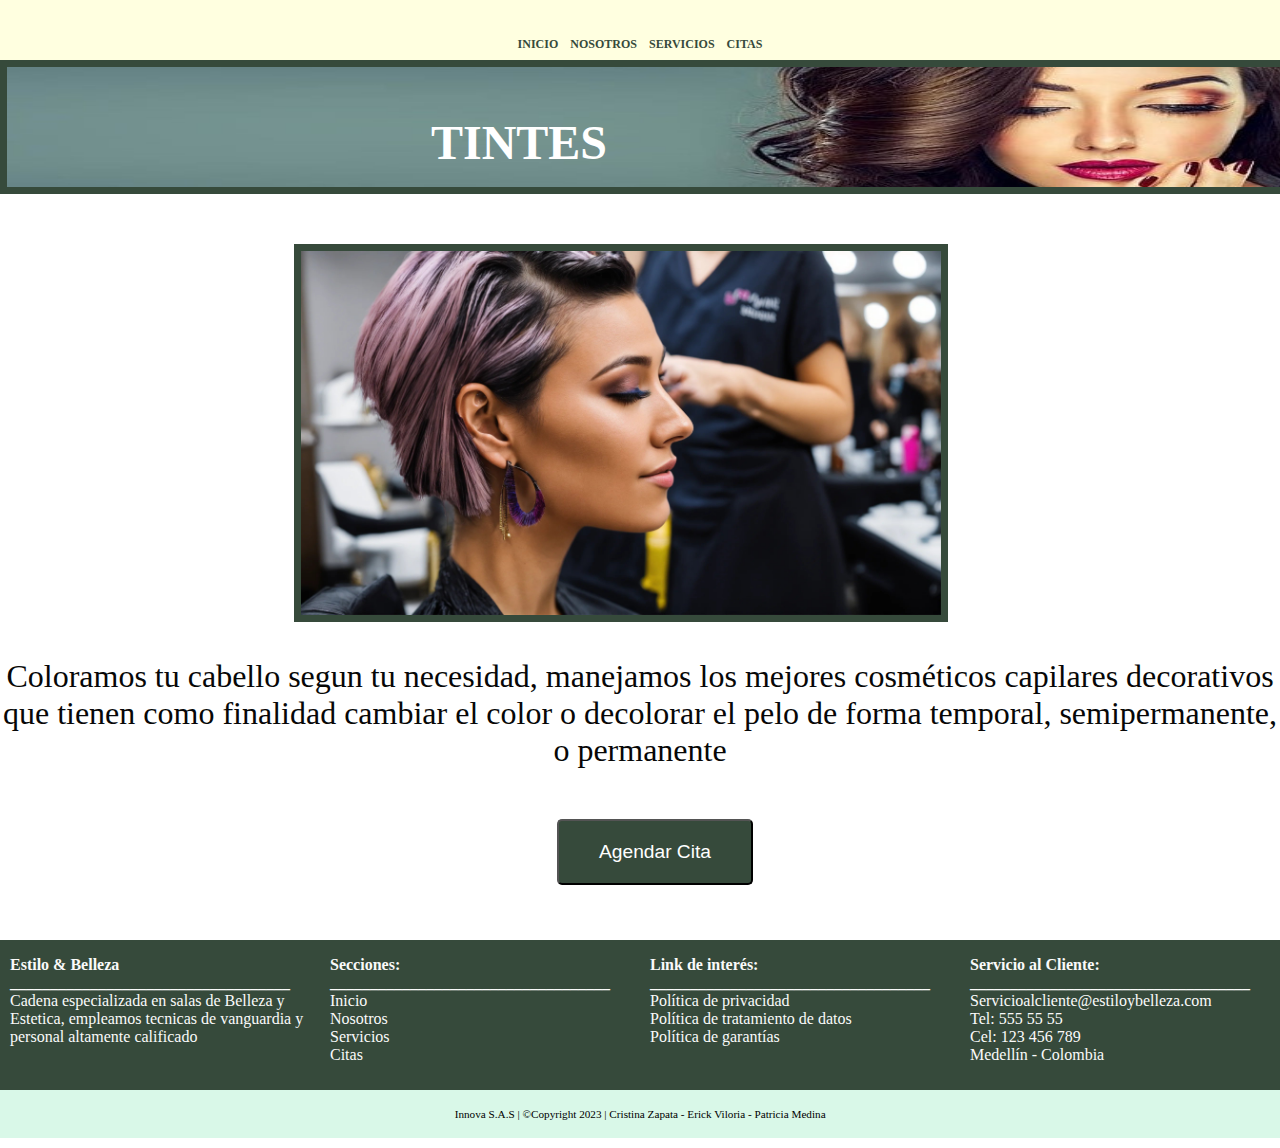
<file: ESTILOYBELLEZA/html/Tinte.html>
<!DOCTYPE html>
<html lang="en">
<head>
    <meta charset="UTF-8">
    <meta name="viewport" content="width=device-width, initial-scale=1.0">
    <link rel="stylesheet" href="/ESTILOYBELLEZA/css/Tinte.css">

    <title>TINTE</title>
</head>
<body>
    <nav class="navegation_principal">
        <ul>
            <li><i class="bi bi-list"></i></li>
            <li><a href="/ESTILOYBELLEZA/html/index.html">INICIO</a></li>
            <li><a href="/ESTILOYBELLEZA/html/nosotros.html">NOSOTROS</a></li>
            <li><a href="/ESTILOYBELLEZA/html/index.html">SERVICIOS</a></li>
            <li><a href="/ESTILOYBELLEZA/html/citas.html">CITAS</a></li>
       </ul>
    </nav>

    <article class="container_1">
        <div class="tinte">
            <div class="imagen_tinte">
                <img class="imagen_tinte" src="/ESTILOYBELLEZA/img/nosotros3.jpg" alt="foto de nosotros">
              <p id="texto_tinte"> <strong> TINTES </strong></p>
            </div>
            </div>
            
     </article> 
  

     <article class="container_2">
        <img class="imagen_tintura" src="/ESTILOYBELLEZA/img/tintura_dama.jpg" alt="">
        <div class="descripcion_tintura">
        <p id="descripcion_tintura">Coloramos tu cabello segun tu necesidad, manejamos los mejores cosméticos capilares decorativos que tienen como finalidad cambiar el color o decolorar el pelo de forma temporal, semipermanente, o permanente</p>
        </div> <br>
       

    </article> 

    <article>
        <div class="boton_cita">
            <a href="/ESTILOYBELLEZA/html/citas.html">
                <button class="boton-agendar">Agendar Cita</button>
            </a>
        </div>
    </article>
    
    <footer>
        <div class="container_pie_pagina">
            <div class="columnas"> <p> <b> Estilo & Belleza </b>
                <b> ___________________________________</b><br>
                                                Cadena especializada en salas de Belleza y Estetica, 
                                                empleamos tecnicas de vanguardia y personal altamente 
                                                calificado</p></div>
            <div class="columnas"><p><b> Secciones:</b> 
                <b> ___________________________________</b><br>
                                      Inicio<br>
                                      Nosotros<br>
                                      Servicios<br>
                                      Citas</p></div>
            <div class="columnas"><p> <b> Link de interés:</b>
                <b> ___________________________________</b><br>
                                     Política de privacidad <br> 
                                     Política de tratamiento de datos <br> 
                                     Política de garantías <br> </p> </div>
            <div class="columnas"><p><b> Servicio al Cliente: </b>
                <b> ___________________________________</b><br>
                                    Servicioalcliente@estiloybelleza.com <br>
                                    Tel: 555 55 55 <br>
                                    Cel: 123 456 789 <br>
                                    Medellín - Colombia</div>
    
    
        </div>
    
        <div class="container_copyright">
            Innova S.A.S | ©Copyright 2023 | Cristina Zapata - Erick Viloria - Patricia Medina
        </div>
        </footer>
       
    
    </body>
    </html>
</body>
</html>
</file>
<file: ESTILOYBELLEZA/css/index.css>
html {
  background-color: #ffffff;
}
body {
  width: 100%;
  margin: 0 auto;
  background-color: #ffffff;
  padding: 0 10px 10px 0;
}

nav {
  height: 60px;
  background-color: lightyellow;
  text-align: center;
  padding: 0;
}

nav ul {
  list-style: none;
  display: inline-block;
  padding: 18px;
}

nav ul li {
  float: left;
}

nav ul li a {
  color: #364a3b;
  font-weight: bold;
  font-family: "Times New Roman", Times, serif;
  text-decoration: none;
  font-size: 12px;
  padding: 6px;
}

nav ul li a:hover {
  color: #000000;
}

.container_1 {
  width: 100%;
  height: 330px;
  padding-bottom: 50px;
}
.nombre_proyecto,
#nombre_proyecto {
  position: absolute;
  width: 65%;
  font-size: 3rem;
  top: 85px;
  color: #ffffff;
  font-family: "Migra";
  text-align: center;
}
#nombre_proyecto2 {
  position: absolute;
  width: 60%;
  font-size: 1rem;
  top: 150px;
  left: 10px;
  color: #ffffff;
  font-family: "Migra";
  text-align: center;
}
.imagen_inicial {
  width: 100%;
  height: 100%;
  display: flex;
}
.container_2 { /*contiene los servicios*/
  display: flex;
  width: 100%;
  height: 600px;
  box-sizing: border-box;
  background: rgb(247, 247, 248);
  padding-bottom: 50px;
}
.servicio_femenino {
  background: #f8f7f8;
  width: 450%;
  display: flex;
  top: 20px;
}
.femenino {
  background: #364a3b;
  width: 90px;
  height: 595px;
  bottom: 80px;
  font-size: 2rem;

  color: #fbf7f7;
  font-family: "Migra";
  text-align: center;
  transform: rotate(180deg);
  white-space: nowrap; /* Evita que el texto se desborde */
  writing-mode: vertical-rl;
}
.container_femenino {
  padding-left: 5px;
}
#foto_f {
  width: 100%;
  height: 100%;
}
.tintes {
  width: 498px;
  height: 200px;
  display: flex;
  padding-bottom: 5px;
}
.tinte_texto {
  position: absolute;
  left: 460px;
  top: 540px;
  font-size: 1.5rem;
  color: #ffffff;
  background: #364a3b;
  border-radius: 5px;
  width: 90px;
  text-align: center;
  z-index: 7;
}
.tinte_texto:hover {
    background-color: #e7f0b5;
}

.keratina {
  width: 498px;
  height: 200px;
  display: flex;
  padding-bottom: 5px;
}
.keratina_texto {
  position: absolute;
  left: 460px;
  top: 740px;
  font-size: 1.5rem;
  color: #ffffff;
  background: #364a3b;
  border-radius: 5px;
  width: 130px;
  text-align: center;
  z-index: 7;
}
.keratina_texto:hover {
    background-color: #e7f0b5;
}
.corte_f {
  width: 498px;
  height: 200px;
  display: flex;
  padding-bottom: 5px;
}
.corte_texto_f {
  position: absolute;
  left: 460px;
  top: 940px;
  font-size: 1.5rem;
  color: #ffffff;
  background: #364a3b;
  border-radius: 5px;
  width: 90px;
  text-align: center;
  z-index: 7;
}
.corte_texto_f:hover {
    background-color: #e7f0b5;
}

.servicio_masculino {
  background: #fcfbfb;
  width: 50%;
  display: flex;
}
.masculino {
  background: #364a3b;
  width: 100%;
  height: 595px;
  bottom: 100%;
  font-size: 2rem;
  color: #fbf7f7;
  font-family: "Migra";
  text-align: center;
  transform: rotate(180deg);
  white-space: nowrap; /* Evita que el texto se desborde */
  writing-mode: vertical-rl;
}
.container_masculino {
  padding-left: 5px;
}
#foto_m {
  width: 100%;
  height: 100%;
}
.corte_foto_m {
  width: 542px;
  height: 200px;
  display: flex;
  padding-bottom: 5px;
}
.corte_texto_m {
  position: absolute;
  left: 1050px;
  top: 540px;
  font-size: 1.5rem;
  color: #ffffff;
  background: #364a3b;
  border-radius: 5px;
  width: 90px;
  text-align: center;
  z-index: 7;
}
.corte_texto_m:hover {
    background-color: #e7f0b5;
}
.facial {
  width: 542px;
  height: 200px;
  display: flex;
  padding-bottom: 5px;
}
.facial_texto {
  position: absolute;
  left: 1060px;
  top: 740px;
  font-size: 1.5rem;
  color: #ffffff;
  background: #364a3b;
  border-radius: 5px;
  width: 130px;
  text-align: center;
  z-index: 7;
}
.facial_texto:hover {
    background-color: #e7f0b5;
}
.barberia {
  width: 542px;
  height: 200px;
  display: flex;
  padding-bottom: 5px;
}
.barberia_texto {
  position: absolute;
  left: 1050px;
  top: 940px;
  font-size: 1.5rem;
  color: #ffffff;
  background: #364a3b;
  border-radius: 5px;
  width: 130px;
  text-align: center;
  z-index: 7;
}
.barberia_texto:hover {
    background-color: #e7f0b5;
}

.container_perfil { /*muestra el equipo de trabajo*/
    width: 100%; 
    height: 1.5%; 
    display: flex;
    position: absolute; 
    margin-top: 50px;
}
.perfil_estilista{
    width: 100%; 
    height: 100%;
}
.imagen_perfil {
    width: 100%; 
    height: 350%;
    position: absolute;
}
#descripcion_perfil {
    position: relative;
    font-size: 3rem;
    top: 10px;
    color: #fafafa;
    font-family: "Migra";
    text-align: left;
    padding-left: 200px;
}
.container_estilistas {
    display: flex;
    text-align: center;
    margin: 10 px;
    width: 100%;
    height: 90%;
  }
  .estilista_1 {
    width: 33.3%;
    height: 680px;
    display: grid;
    place-items: center;
  }
  .estilista_mujer_1 {
    border-radius: 50%;
    border: 7px solid  #364a3b;
    width: 50%;
    height: 50%;
  }
  
  .estilista_2 {
    width: 33.3%;
    height: 680px;
    display: grid;
    place-items: center;
  }
  .estilista_hombre {
    border-radius: 50%;
    border: 7px solid  #364a3b;
    width: 50%;
    height: 50%;
  }
  .estilista_3 {
    background: #ffffff;
    width: 33.3%;
    height: 680px;
    display: grid;
    place-items: center;
  }
  .estilista_mujer_2 {
    border-radius: 50%;
    border: 7px solid  #364a3b;
    width: 50%;
    height: 50%;
  }
.container_3 {
  background: rgb(214, 186, 248);
  border: 1px solid rgb(255, 255, 255);
  display: flex;
  justify-content: space-between;
  box-sizing: border-box;
  font-size: 1rem;
}
.caja5 {
  background-color: rgb(247, 231, 246);
  width: 100%;
  height: 100%;
  display: grid;
  place-items: center;
  font-size: 1.4rem;
  font-family: "Migra";
  padding: 5px;
  color: #0b0b0b;
 
}
.caja6 {
  background-color: rgb(249, 239, 239);
  width: 100%;
  height: 100%;
  padding: 5px;
  display: flex;
  
}
.container_4 {
  width: 100%;
  height: 300px;
  background: rgb(252, 251, 252);
  border: 1px solid rgb(255, 255, 255);
  display: flex;
  box-sizing: border-box;
  padding: 5px;
}


.container_6 { /*contiene el antes y despues y el loguin*/
  width: 100%;
  height: 100%;
  display: flex;
  background: #fae0f0;
  margin-bottom: 50px;
  margin-top: 50PX;
}
.caja9 {
  width: 50%;
}
#antes_despues {    
  width: 100%;
  height: 400px;
  display: flex;
  border-top: 7px solid  #364a3b;
  border-left: 7px solid  #364a3b;
  border-bottom: 7px solid  #364a3b;
}

#antes_despues_texto {
  position: absolute;
  left: 50px;
  top: 1390px;
  font-size: 1.5rem;
  color: #ffffff;
  background: #364a3b;
  width: 40%;
  text-align: center;
  z-index: 7;
}

.login-container {
  /*box-shadow: 0 0 10px rgb(230, 4, 4);Border container*/
  width: 50%;
  text-align: center;
  font-family: Georgia, "Times New Roman", Times, serif;
  display: flex;
}
.formulario {
  background-image: url(/ESTILOYBELLEZA/img/fondo_2.jpg);
  width: 100%;
  height: 100%;
  border: 5px solid rgb(255, 255, 255);
  place-items: center;
  font-size: 1rem;
  font-family: "Migra";
  padding: 5px;
  border: 7px solid  #364a3b;
}

.login-container h2 {
  margin-bottom: 5px;
  color: rgb(5, 0, 0);
  font-size: 1rem;
}

.login-container label {
  display: block;
  margin-bottom: 2px;
  color: rgb(2, 0, 0);
}

.login-container input {
  border: none;
  width: 40%;
  height: 20px;
  margin-bottom: 2px;
  text-align: center;
  font-size: 1rem;
  border-radius: 5px;
  outline: none;
}

.login-container button {
  color: rgb(255, 255, 255);
  background: #364a3b;
  padding: 2px;
  border: none;
  border-radius: 4px;
  cursor: pointer;
  width: 20%;
  font-size: 0.9rem;
}
.login-container button:hover {
  color: rgb(0, 0, 0);
}
.login-container a {
  color: #000000;
  text-decoration: none;
  margin-top: 2px;
  display: inline-block;
  font-size: 0.7rem;
}

.slider {
  width: 80%;
  overflow: hidden;
  margin-bottom: 50px;
  margin-left: 11%;
}

.testimonial {
  display: none;
  text-align: center;
  padding: 20px;
  background-color: #364a3b;
  color: #f8fcfa;
  border-radius: 8px;
  box-shadow: 0 0 10px rgba(0, 0, 0, 0.1);
  font-size: 1.2rem;
  font-family: "Migra";
  font-weight: bold;
}

.testimonial p {
  margin: 0;
}

.autor {
  margin-top: 10px;
  font-style: italic;
  color: #9a9999;
  font-size: 1rem;
  font-family: "Migra";
  font-weight: bold;
}


.container_pie_pagina {
    background:#364a3b;
    height: 150px;
    display: grid;
    display: flex;
    color: #fafafa;
    font-family: "Migra";
    text-align:left;
    
  }
  .columnas {
    width: 100%;
    background: #364a3b;
    display: grid;
    padding-left: 10px;
    padding-right: 10px;
    
  }
  .container_copyright {
    background: #d9f8e8;
    text-align: center;
    font-size: 0.7rem;
    font-family: "Times New Roman", Times, serif;
    padding: 4px;
    bottom: 0;
    width: 99.4%;
    height: 40px;
    display: grid;
    place-items: center;
  }
</file>
<file: ESTILOYBELLEZA/css/barberia.css>
html {
    background-color: #ffffff;
  }
  body {
    width: 100%;
    margin: 0 auto;
    background-color: #ffffff;
    padding: 0 10px 10px 0;
  }
  
  nav {
    height: 60px;
    background-color: lightyellow;
    text-align: center;
    padding: 0;
  }
  
  nav ul {
    list-style: none;
    display: inline-block;
    padding: 18px;
  }
  
  nav ul li {
    float: left;
  }
  
  nav ul li a {
    color: #364a3b;
    font-weight: bold;
    font-family: "Times New Roman", Times, serif;
    text-decoration: none;
    font-size: 12px;
    padding: 6px;
  }
  
  nav ul li a:hover {
    color: #000000;
  }

  .container_1 {
    width: 100%;
    height: 120px;
    position: relative;
    display: flex;
    border: 7px solid  #364a3b;
     }
  .barba{
    width: 100%;
    height: 100%;
    
  }
  .imagen_barba {
    width: 100%;
    height: 100%;
    position:relative;
   
  }
   
  #texto_barba {
    position: absolute;
    width: 80%;
    height: 100%;
    font-size: 3rem;
    top: 0;
    color: #ffffff;
    font-family: "Migra";
    text-align: center;
  }
  
  .container_2 {
    margin-top: 50px;
    width: 100%;
    height: 520px;
    position: relative;
    
  }
  .descripcion_barberia{
    position: relative;
    width: 100%;
    margin-bottom: 20PX;
  }

  #descripcion_barberia {
    font-size: 2rem;
    color: #070707;
    font-family: "Migra";
    text-align: center;
    
  }
  
  .imagen_barberia {
    position: relative;
    left:23%;
    width: 50%;
    height: 70%;
    border: 7px solid  #364a3b;
  }
  
  /*PRUEBA*/
  
  .boton_cita{
    width: 100%;
    height: 100%;
    text-align: center;
    font-size: 1rem;
    padding: 15px;
    margin-top: 40PX;
    margin-bottom: 40PX;
   
}
.boton-agendar{
    background-color: #364a3b;
    font-size: 1.2rem;
    padding: 20px 40px;
    cursor: pointer;
    border-radius: 5px;
    color: white;
}
.boton-agendar:hover {
    background-color: #e7f0b5;
}
.container_pie_pagina {
  background:#364a3b;
  height: 150px;
  display: grid;
  display: flex;
  color: #fafafa;
  font-family: "Migra";
  text-align:left;
  
}
  .columnas {
    width: 100%;
    background: #364a3b;
    display: grid;
    padding-left: 10px;
    padding-right: 10px;
    
  }

  .container_copyright {
    background: #d9f8e8;
    text-align: center;
    font-size: 0.7rem;
    font-family: "Times New Roman", Times, serif;
    padding: 4px;
    bottom: 0;
    width: 99.4%;
    height: 40px;
    display: grid;
    place-items: center;
  }
</file>
<file: ESTILOYBELLEZA/css/corteF.css>
html {
    background-color: #ffffff;
  }
  body {
    width: 100%;
    margin: 0 auto;
    background-color: #ffffff;
    padding: 0 10px 10px 0;
  }
  
  nav {
    height: 60px;
    background-color: lightyellow;
    text-align: center;
    padding: 0;
  }
  
  nav ul {
    list-style: none;
    display: inline-block;
    padding: 18px;
  }
  
  nav ul li {
    float: left;
  }
  
  nav ul li a {
    color: #364a3b;
    font-weight: bold;
    font-family: "Times New Roman", Times, serif;
    text-decoration: none;
    font-size: 12px;
    padding: 6px;
  }
  
  nav ul li a:hover {
    color: #000000;
  }

  .container_1 {
    width: 100%;
    height: 120px;
    position: relative;
    display: flex;
    border: 7px solid  #364a3b;
     }
  .corte_mujer{
    width: 100%;
    height: 100%;
    
  }
  .imagen_corte_mujer {
    width: 100%;
    height: 100%;
    position:relative;
   
  }
   
  #texto_corte_mujer {
    position: absolute;
    width: 80%;
    height: 100%;
    font-size: 3rem;
    top: 0;
    color: #ffffff;
    font-family: "Migra";
    text-align: center;
  }
  
  .container_2 {
    margin-top: 50px;
    width: 100%;
    height: 520px;
    position: relative;
    
  }
  .descripcion_corteF{
    position: relative;
    width: 100%;
    margin-bottom: 20PX;
  }

  #descripcion_corteF {
    font-size: 2rem;
    color: #070707;
    font-family: "Migra";
    text-align: center;
    
  }
  
  .imagen_corteF {
    position: relative;
    left:23%;
    width: 50%;
    height: 70%;
    border: 7px solid  #364a3b;
  }
  
  /*PRUEBA*/
  
  .boton_cita{
    width: 100%;
    height: 100%;
    text-align: center;
    font-size: 1rem;
    padding: 15px;
    margin-top: 40PX;
    margin-bottom: 40PX;
   
}
.boton-agendar{
    background-color: #364a3b;
    font-size: 1.2rem;
    padding: 20px 40px;
    cursor: pointer;
    border-radius: 5px;
    color: white;
}
.boton-agendar:hover {
    background-color: #e7f0b5;
}
.container_pie_pagina {
  background:#364a3b;
  height: 150px;
  display: grid;
  display: flex;
  color: #fafafa;
  font-family: "Migra";
  text-align:left;
  
}
  .columnas {
    width: 100%;
    background: #364a3b;
    display: grid;
    padding-left: 10px;
    padding-right: 10px;
    
  }

  .container_copyright {
    background: #d9f8e8;
    text-align: center;
    font-size: 0.7rem;
    font-family: "Times New Roman", Times, serif;
    padding: 4px;
    bottom: 0;
    width: 99.4%;
    height: 40px;
    display: grid;
    place-items: center;
  }
</file>
<file: ESTILOYBELLEZA/css/corteM.css>
html {
    background-color: #ffffff;
  }
  body {
    width: 100%;
    margin: 0 auto;
    background-color: #ffffff;
    padding: 0 10px 10px 0;
  }
  
  nav {
    height: 60px;
    background-color: lightyellow;
    text-align: center;
    padding: 0;
  }
  
  nav ul {
    list-style: none;
    display: inline-block;
    padding: 18px;
  }
  
  nav ul li {
    float: left;
  }
  
  nav ul li a {
    color: #364a3b;
    font-weight: bold;
    font-family: "Times New Roman", Times, serif;
    text-decoration: none;
    font-size: 12px;
    padding: 6px;
  }
  
  nav ul li a:hover {
    color: #000000;
  }

  .container_1 {
    width: 100%;
    height: 120px;
    position: relative;
    display: flex;
    border: 7px solid  #364a3b;
     }
  .corte_hombre{
    width: 100%;
    height: 100%;
    
  }
  .imagen_corte_hombre{
    width: 100%;
    height: 100%;
    position:relative;
   
  }
   
  #texto_corte_hombre {
    position: absolute;
    width: 80%;
    height: 100%;
    font-size: 3rem;
    top: 0;
    color: #ffffff;
    font-family: "Migra";
    text-align: center;
  }
  
  .container_2 {
    margin-top: 50px;
    width: 100%;
    height: 520px;
    position: relative;
    
  }
  .descripcion_corteM{
    position: relative;
    width: 100%;
    margin-bottom: 20PX;
  }

  #descripcion_corteM {
    font-size: 2rem;
    color: #070707;
    font-family: "Migra";
    text-align: center;
    
  }
  
  .imagen_corteM {
    position: relative;
    left:23%;
    width: 50%;
    height: 70%;
    border: 7px solid  #364a3b;
  }
  
  /*PRUEBA*/
  
  .boton_cita{
    width: 100%;
    height: 100%;
    text-align: center;
    font-size: 1rem;
    padding: 15px;
    margin-top: 40PX;
    margin-bottom: 40PX;
   
}
.boton-agendar{
    background-color: #364a3b;
    font-size: 1.2rem;
    padding: 20px 40px;
    cursor: pointer;
    border-radius: 5px;
    color: white;
}
.boton-agendar:hover {
    background-color: #e7f0b5;
}
.container_pie_pagina {
  background:#364a3b;
  height: 150px;
  display: grid;
  display: flex;
  color: #fafafa;
  font-family: "Migra";
  text-align:left;
  
}
  .columnas {
    width: 100%;
    background: #364a3b;
    display: grid;
    padding-left: 10px;
    padding-right: 10px;
    
  }

  .container_copyright {
    background: #d9f8e8;
    text-align: center;
    font-size: 0.7rem;
    font-family: "Times New Roman", Times, serif;
    padding: 4px;
    bottom: 0;
    width: 99.4%;
    height: 40px;
    display: grid;
    place-items: center;
  }
</file>
<file: ESTILOYBELLEZA/css/estilista.css>
html {
    background-color: #ffffff;
  }
  body {
    width: 100%;
    margin: 0 auto;
    background-color: #ffffff;
    padding: 0 10px 10px 0;
  }
  
  nav {
    height: 60px;
    background-color: lightyellow;
    text-align: center;
    padding: 0;
  }
  
  nav ul {
    list-style: none;
    display: inline-block;
    padding: 18px;
  }
  
  nav ul li {
    float: left;
  }
  
  nav ul li a {
    color: #364a3b;
    font-weight: bold;
    font-family: "Times New Roman", Times, serif;
    text-decoration: none;
    font-size: 12px;
    padding: 6px;
  }
  
  nav ul li a:hover {
    color: #000000;
  }

  .container_1 {
    width: 100%;
    height: 230px;
    padding-bottom: 10px;
  }
  .nombre_proyecto,
  #nombre_proyecto {
    position: absolute;
    width: 65%;
    font-size: 3rem;
    top: 65px;
    color: #ffffff;
    font-family: "Migra";
    text-align: center;
  }
  #nombre_proyecto2 {
    position: absolute;
    width: 60%;
    font-size: 1rem;
    top: 150px;
    left: 10px;
    color: #ffffff;
    font-family: "Migra";
    text-align: center;
  }
  .imagen_inicial {
    width: 100%;
    height: 100%;
    display: flex;
  }

.container_perfil2 { /*muestra el equipo de trabajo*/
    width: 100%; 
    height: 1.5%; 
    display: flex;
    position: absolute; 
}
.perfil_estilista2 {
    width: 100%; 
    height: 100%;
}
.imagen_perfil2 {
    width: 100%; 
    height: 350%;
    position: absolute;
}
#descripcion_perfil2 {
    position: relative;
    font-size: 2.5rem;
    top: 15px;
    color: #fafafa;
    font-family: "Migra";
    text-align: center;
    padding-left: 10px;
}
.container_estilistas2 {
    width: 100%;  
    height: 100%;
    display: flex;
}
.estilista_h2 {
  margin-top: 130px;
  width: 40%;
  height: 100%;
  display: flex;
  place-items: center;
  margin-left: 100px;
}
.estilista_hombre2 {
  border-radius: 50%;
  border: 7px solid  #364a3b;
  width: 55%;
  height: 50%;
  }
.estilista_h3 {
  width: 100%;
  height: 100%;
  margin-top: 100px;
}
.texto_estilista_h3 {
  position: absolute;
  left: 560px;
  top: 440px;
  font-size: 1.5rem;
  color: #0c0c0c;
  border-radius: 5px;
  text-align:left;
  z-index: 7;
}

.agenda_estilista { /*PERFIL ESTILISTA*/
  width: 100%; 
  height: 40%; 
  display: flex;
  position: absolute; 
}
.perfil_estilista3 {
  width: 100%; 
  height: 100%;
}
.imagen_perfil3 {
  width: 100%; 
  height: 100%;
  position: absolute;
}
#descripcion_perfil3 {
  position: relative;
  font-size: 2.1rem;
  top: 20px;
  color: #fafafa;
  font-family: "Migra";
  text-align: center;
  padding-left: 10px;
}

/* Estilos para el calendario */

#calendar {
  margin-top: 120px;
  font-family:"Migra";
}

.month {
  margin-bottom: 20px;
}

.week {
  display: flex;
  justify-content: space-between;
  margin-bottom: 10px;
}

.day {
  width: calc(100% / 7 - 3px);
  border: 1px solid #2f5d2b;
  padding: 5px;
  text-align: left;
  cursor: pointer;
}

.day:hover {
  background-color: #f0f0f0;
}

.current-day {
  background-color: #f2f2f2;
}

.container_pie_pagina {
  background:#364a3b;
  height: 150px;
  display: grid;
  display: flex;
  color: #fafafa;
  font-family: "Migra";
  text-align:left;
  
}
.columnas {
  width: 100%;
  background: #364a3b;
  display: grid;
  padding-left: 10px;
  padding-right: 10px;
  
}
.container_copyright {
  background: #d9f8e8;
  text-align: center;
  font-size: 0.7rem;
  font-family: "Times New Roman", Times, serif;
  padding: 4px;
  bottom: 0;
  width: 99.4%;
  height: 40px;
  display: grid;
  place-items: center;
}
</file>
<file: ESTILOYBELLEZA/css/facial.css>
html {
    background-color: #ffffff;
  }
  body {
    width: 100%;
    margin: 0 auto;
    background-color: #ffffff;
    padding: 0 10px 10px 0;
  }
  
  nav {
    height: 60px;
    background-color: lightyellow;
    text-align: center;
    padding: 0;
  }
  
  nav ul {
    list-style: none;
    display: inline-block;
    padding: 18px;
  }
  
  nav ul li {
    float: left;
  }
  
  nav ul li a {
    color: #364a3b;
    font-weight: bold;
    font-family: "Times New Roman", Times, serif;
    text-decoration: none;
    font-size: 12px;
    padding: 6px;
  }
  
  nav ul li a:hover {
    color: #000000;
  }

  .container_1 {
    width: 100%;
    height: 120px;
    position: relative;
    display: flex;
    border: 7px solid  #364a3b;
     }
  .limpieza{
    width: 100%;
    height: 100%;
    
  }
  .imagen_limpieza {
    width: 100%;
    height: 100%;
    position:relative;
   
  }
   
  #texto_limpieza {
    position: absolute;
    width: 80%;
    height: 100%;
    font-size: 3rem;
    top: 0;
    color: #ffffff;
    font-family: "Migra";
    text-align: center;
  }
  
  .container_2 {
    margin-top: 50px;
    width: 100%;
    height: 520px;
    position: relative;
    
  }
  .descripcion_facial{
    position: relative;
    width: 100%;
    margin-bottom: 20PX;
  }

  #descripcion_facial {
    font-size: 2rem;
    color: #070707;
    font-family: "Migra";
    text-align: center;
    
  }
  
  .imagen_facial{
    position: relative;
    left:23%;
    width: 50%;
    height: 70%;
    border: 7px solid  #364a3b;
  }
  
  /*PRUEBA*/
  
  .boton_cita{
    width: 100%;
    height: 100%;
    text-align: center;
    font-size: 1rem;
    padding: 15px;
    margin-top: 40PX;
    margin-bottom: 40PX;
   
}
.boton-agendar{
    background-color: #364a3b;
    font-size: 1.2rem;
    padding: 20px 40px;
    cursor: pointer;
    border-radius: 5px;
    color: white;
}
.boton-agendar:hover {
    background-color: #e7f0b5;
}
.container_pie_pagina {
  background:#364a3b;
  height: 150px;
  display: grid;
  display: flex;
  color: #fafafa;
  font-family: "Migra";
  text-align:left;
  
}
  .columnas {
    width: 100%;
    background: #364a3b;
    display: grid;
    padding-left: 10px;
    padding-right: 10px;
    
  }

  .container_copyright {
    background: #d9f8e8;
    text-align: center;
    font-size: 0.7rem;
    font-family: "Times New Roman", Times, serif;
    padding: 4px;
    bottom: 0;
    width: 99.4%;
    height: 40px;
    display: grid;
    place-items: center;
  }
</file>
<file: ESTILOYBELLEZA/css/keratina.css>
html {
    background-color: #ffffff;
  }
  body {
    width: 100%;
    margin: 0 auto;
    background-color: #ffffff;
    padding: 0 10px 10px 0;
  }
  
  nav {
    height: 60px;
    background-color: lightyellow;
    text-align: center;
    padding: 0;
  }
  
  nav ul {
    list-style: none;
    display: inline-block;
    padding: 18px;
  }
  
  nav ul li {
    float: left;
  }
  
  nav ul li a {
    color: #364a3b;
    font-weight: bold;
    font-family: "Times New Roman", Times, serif;
    text-decoration: none;
    font-size: 12px;
    padding: 6px;
  }
  
  nav ul li a:hover {
    color: #000000;
  }

  .container_1 {
    width: 100%;
    height: 120px;
    position: relative;
    display: flex;
    border: 7px solid  #364a3b;
     }
  .liso{
    width: 100%;
    height: 100%;
    
  }
  .imagen_liso {
    width: 100%;
    height: 100%;
    position:relative;
   
  }
   
  #texto_liso {
    position: absolute;
    width: 80%;
    height: 100%;
    font-size: 3rem;
    top: 0;
    color: #ffffff;
    font-family: "Migra";
    text-align: center;
  }
  
  .container_2 {
    margin-top: 50px;
    width: 100%;
    height: 520px;
    position: relative;
    
  }
  .descripcion_keratina{
    position: relative;
    width: 100%;
    margin-bottom: 20PX;
  }

  #descripcion_keratina {
    font-size: 2rem;
    color: #070707;
    font-family: "Migra";
    text-align: center;
    
  }
  
  .imagen_keratina {
    position: relative;
    left:23%;
    width: 50%;
    height: 70%;
    border: 7px solid  #364a3b;
  }
  
  /*PRUEBA*/
  
  .boton_cita{
    width: 100%;
    height: 100%;
    text-align: center;
    font-size: 1rem;
    padding: 15px;
    margin-top: 40PX;
    margin-bottom: 40PX;
   
}
.boton-agendar{
    background-color: #364a3b;
    font-size: 1.2rem;
    padding: 20px 40px;
    cursor: pointer;
    border-radius: 5px;
    color: white;
}
.boton-agendar:hover {
    background-color: #e7f0b5;
}
.container_pie_pagina {
  background:#364a3b;
  height: 150px;
  display: grid;
  display: flex;
  color: #fafafa;
  font-family: "Migra";
  text-align:left;
  
}
  .columnas {
    width: 100%;
    background: #364a3b;
    display: grid;
    padding-left: 10px;
    padding-right: 10px;
    
  }

  .container_copyright {
    background: #d9f8e8;
    text-align: center;
    font-size: 0.7rem;
    font-family: "Times New Roman", Times, serif;
    padding: 4px;
    bottom: 0;
    width: 99.4%;
    height: 40px;
    display: grid;
    place-items: center;
  }
</file>
<file: ESTILOYBELLEZA/css/nosotros.css>
html {
  background-color: #ffffff;
}
body {
  width: 100%;
  margin: 0 auto;
  background-color: #ffffff;
  padding: 0 10px 10px 0;
}

nav {
  height: 60px;
  background-color: lightyellow;
  text-align: center;
  padding: 0;
}

nav ul {
  list-style: none;
  display: inline-block;
  padding: 18px;
}

nav ul li {
  float: left;
}

nav ul li a {
  color: #364a3b;
  font-weight: bold;
  font-family: "Times New Roman", Times, serif;
  text-decoration: none;
  font-size: 12px;
  padding: 6px;
}

nav ul li a:hover {
  color: #000000;
 
}

.container_1 {
  width: 99%;
  height: 120px;
  display: flex;
  border: 7px solid  #364a3b;
  
}
.descripcion_nosotros,
#descripcion_nosotros {
  position: absolute;
  width: 80%;
  font-size: 3rem;
  top: 25px;
  color: #fafafa;
  font-family: "Migra";
  text-align: center;
}

.imagen_nosotros {
  width: 100%;
  height: 100%;
  display: flex;
}

.container_2 {
  width: 100%;
  height: 100%;
  background: rgb(255, 255, 255);
  border: 1px solid rgb(255, 255, 255);
  display: flex;
  box-sizing: border-box;
}

.caja2 {
  position: relative;
  top: 300px;
  font-size: 1.5rem;
  color: #0c0c0c;
  display: contents;
  width: 100%;
  height: 100%;
  text-align: center;
  z-index: 10;
  left: 50px;
}

#caja3 {
  width: 40%;
  height: 50%;
  left: 450px;
  border: 20px;
  image-orientation: from-image;
  margin: 10px;
  border: 10px solid #364a3b;
}

.container_3 {
  width: 98.8%;
  height: 100%;
  background: rgb(255, 255, 255);
  border: 1px solid rgb(255, 255, 255);
  display: flex;
  box-sizing: border-box;
  margin: 10px;
}
#caja4 {
  width: 45%;
  height: 45%;
  border: 10px solid #364a3b;
  image-orientation: from-image;
  margin: 10px;
}
.caja5 {
  position: relative;
  font-size: 1.3rem;
  color: #0c0c0c;
  display: contents;
  width: 40%;
  height: 40%;
  text-align: center;
  margin: 10px;
}

.container_estilistas {
  display: flex;
  text-align: center;
  margin: 10 px;
  width: 100%;
  height: 100%;
}
.estilista_1 {
  width: 33.3%;
  height: 395px;
  display: grid;
  place-items: center;
}
.estilista_mujer_1 {
  border-radius: 50%;
  border: 7px solid  #364a3b;
  width: 50%;
  height: 50%;
}

.estilista_2 {
  width: 33.3%;
  height: 395px;
  display: grid;
  place-items: center;
}
.estilista_hombre {
  border-radius: 50%;
  border: 7px solid  #364a3b;
  width: 50%;
  height: 50%;
}
.estilista_3 {
  width: 33.3%;
  height: 370px;
  display: grid;
  place-items: center;
}
.estilista_mujer_2 {
  border-radius: 50%;
  border: 7px solid  #364a3b;
  width: 50%;
  height: 50%;
}

.caja9 {
  width: 33.3%;
  height: 350px;
  display: grid;
  place-items: center;
  text-align: center;
}
.gerente {
  border-radius: 50%;
  border: 7px solid  #364a3b;
  width: 50%;
  height: 50%;
}
.container_4 {
  width: 100%;
  height: 120px;
  display: flex;
  padding: 5px;
  width: 100%;
}
.descripcion_equipo,
#descripcion_equipo {
  position: absolute;
  width: 80%;
  font-size: 3rem;
  top: 416px;
  color: #fafafa;
  font-family: "Migra";
  text-align: center;
}

.imagen_equipo {
  width: 100%;
  height: 100%;
  display: flex;
  border: 7px solid  #364a3b;
}

.container_pie_pagina {
  background:#364a3b;
  height: 150px;
  display: grid;
  display: flex;
  color: #fafafa;
  font-family: "Migra";
  text-align:left;
  
}
.columnas {
  width: 100%;
  background: #364a3b;
  display: grid;
  padding-left: 10px;
  padding-right: 10px;
  
}

.boton_cita{
    width: 100%;
    height: 100%;
    text-align: center;
    font-size: 1rem;
    padding: 15px;
   
}
.boton-agendar{
    background-color: #364a3b;
    font-size: 1.2rem;
    padding: 20px 40px;
    cursor: pointer;
    border-radius: 5px;
    color: white;
}
.boton-agendar:hover {
    background-color: #e7f0b5;
}
.container_copyright {
  background: #d9f8e8;
  text-align: center;
  font-size: 0.7rem;
  font-family: "Times New Roman", Times, serif;
  padding: 4px;
  bottom: 0;
  width: 99.4%;
  height: 40px;
  display: grid;
  place-items: center;
}
</file>
<file: ESTILOYBELLEZA/css/Tinte.css>
html {
    background-color: #ffffff;
  }
  body {
    width: 100%;
    margin: 0 auto;
    background-color: #ffffff;
    padding: 0 10px 10px 0;
  }
  
  nav {
    height: 60px;
    background-color: lightyellow;
    text-align: center;
    padding: 0;
  }
  
  nav ul {
    list-style: none;
    display: inline-block;
    padding: 18px;
  }
  
  nav ul li {
    float: left;
  }
  
  nav ul li a {
    color: #364a3b;
    font-weight: bold;
    font-family: "Times New Roman", Times, serif;
    text-decoration: none;
    font-size: 12px;
    padding: 6px;
  }
  
  nav ul li a:hover {
    color: #000000;
  }

  .container_1 {
    width: 100%;
    height: 120px;
    position: relative;
    display: flex;
    border: 7px solid  #364a3b;
     }
  .tinte{
    width: 100%;
    height: 100%;
    
  }
  .imagen_tinte {
    width: 100%;
    height: 100%;
    position:relative;
   
  }
   
  #texto_tinte {
    position: absolute;
    width: 80%;
    height: 100%;
    font-size: 3rem;
    top: 0;
    color: #ffffff;
    font-family: "Migra";
    text-align: center;
  }
  
  .container_2 {
    margin-top: 50px;
    width: 100%;
    height: 520px;
    position: relative;
    
  }
  .descripcion_tintura{
    position: relative;
    width: 100%;
    margin-bottom: 20PX;
  }

  #descripcion_tintura {
    font-size: 2rem;
    color: #070707;
    font-family: "Migra";
    text-align: center;
    
  }
  
  .imagen_tintura {
    position: relative;
    left:23%;
    width: 50%;
    height: 70%;
    border: 7px solid  #364a3b;
  }
  
  /*PRUEBA*/
  
  .boton_cita{
    width: 100%;
    height: 100%;
    text-align: center;
    font-size: 1rem;
    padding: 15px;
    margin-top: 40PX;
    margin-bottom: 40PX;
   
}
.boton-agendar{
    background-color: #364a3b;
    font-size: 1.2rem;
    padding: 20px 40px;
    cursor: pointer;
    border-radius: 5px;
    color: white;
}
.boton-agendar:hover {
    background-color: #e7f0b5;
}
.container_pie_pagina {
  background:#364a3b;
  height: 150px;
  display: grid;
  display: flex;
  color: #fafafa;
  font-family: "Migra";
  text-align:left;
  
}
  .columnas {
    width: 100%;
    background: #364a3b;
    display: grid;
    padding-left: 10px;
    padding-right: 10px;
    
  }

  .container_copyright {
    background: #d9f8e8;
    text-align: center;
    font-size: 0.7rem;
    font-family: "Times New Roman", Times, serif;
    padding: 4px;
    bottom: 0;
    width: 99.4%;
    height: 40px;
    display: grid;
    place-items: center;
  }
</file>
